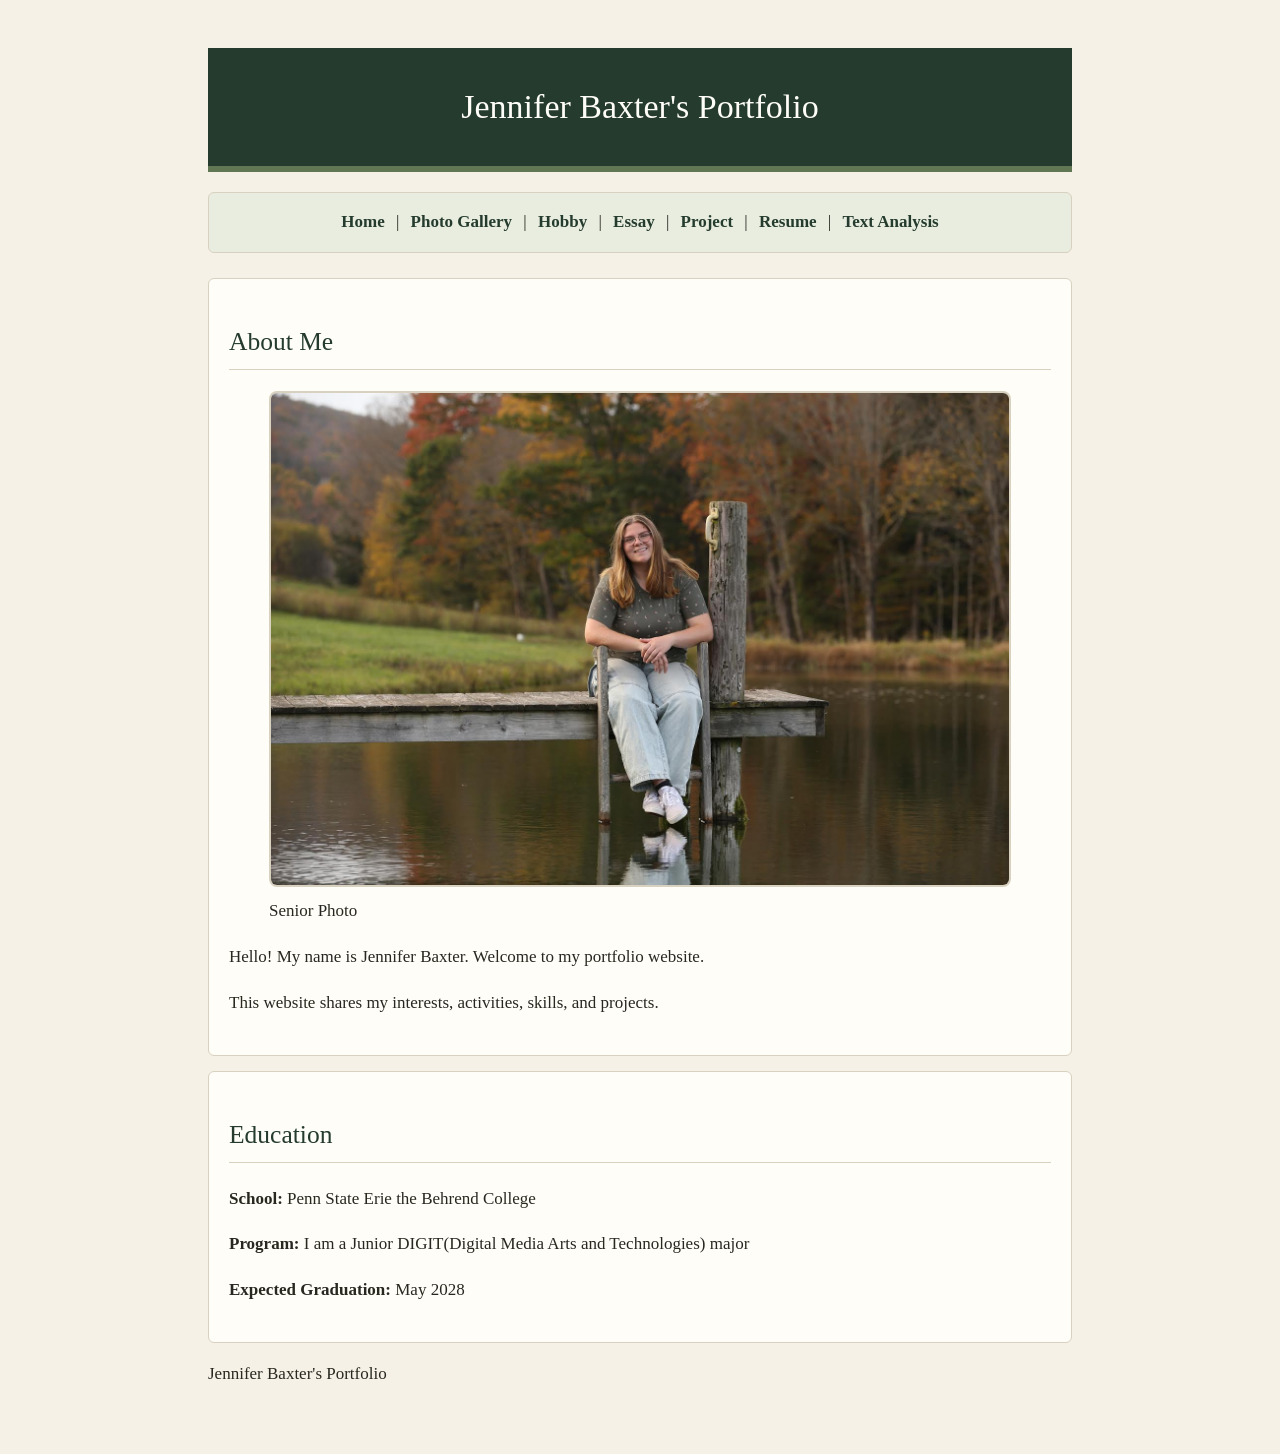
<file: docs/index.html>
<!DOCTYPE html>
<html>
    <head>
        <title>Jennifer Baxter's Portfolio</title>
        <meta charset="UTF-8">
            <meta name="viewport" content="width=device-width, initial-scale=1.0">
                <link rel="stylesheet" href="style.css">
    </head>
    
    <body>
        
        <h1>Jennifer Baxter's Portfolio</h1>

        <nav>
            <a href="index.html">Home</a> |
            <a href="gallery.html">Photo Gallery</a> |
            <a href="monthly.html"> Hobby</a>   |
            <a href="essay.html"> Essay</a>  |
            <a href = "twineProject.html"> Project</a> |
            <a href="githubResume.html">Resume</a> | 
            <a href ="textAn.html"> Text Analysis</a>
        </nav>
        
        <section>
            <h2>About Me</h2>
            <figure>   
                <img src = "webPic/seniorPic.JPG">
                <figcaption> Senior Photo</figcaption>
            </figure>
            <p>Hello! My name is Jennifer Baxter. Welcome to my portfolio website.</p>
            <p>This website shares my interests, activities, skills, and projects.</p>
        </section>
        
        <section>
            <h2>Education</h2>
            <p><strong>School:</strong> Penn State Erie the Behrend College</p>
            <p><strong>Program:</strong> I am a Junior DIGIT(Digital Media Arts and Technologies) major </p>
            <p><strong>Expected Graduation:</strong> May 2028</p>
        </section>
       
        <footer>
            <p>Jennifer Baxter's Portfolio</p>
        </footer>
        
    </body>
</html>
</file>
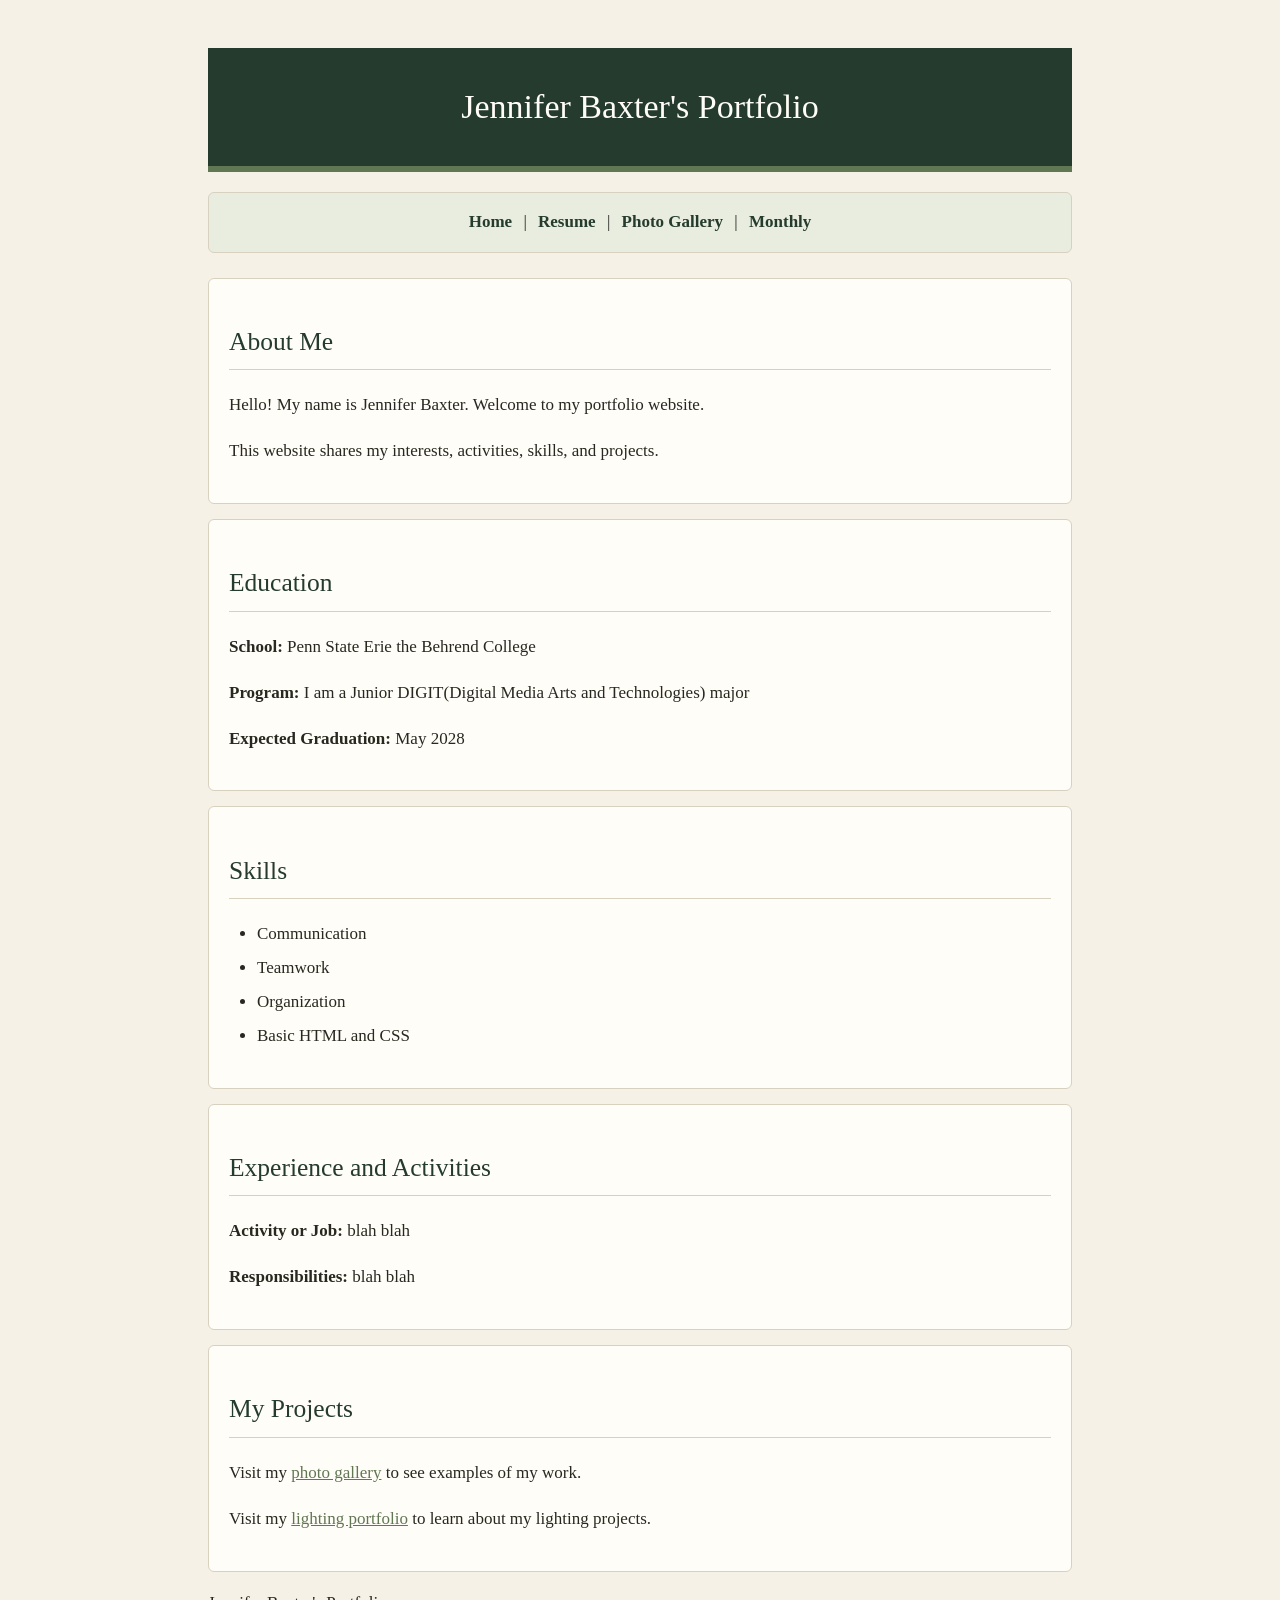
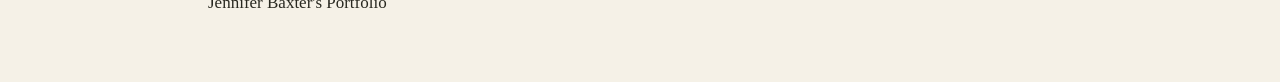
<file: docs/aboutMe.html>
<!DOCTYPE html>
<html>
    <head>
        <title>Jennifer Baxter's Portfolio</title>
        <meta charset="UTF-8">
            <meta name="viewport" content="width=device-width, initial-scale=1.0">
                <link rel="stylesheet" href="style.css">
    </head>
    
    <body>
        
        <h1>Jennifer Baxter's Portfolio</h1>
        
        <!-- menu -->
        <nav>
            <a href="aboutMe.html">Home</a> |
            <a href="webResume.html">Resume</a> |
            <a href="gallery.html">Photo Gallery</a> |
            <a href="monthly.html"> Monthly</a>        
        </nav>
        
        <!-- intro -->
        <section>
            <h2>About Me</h2>
            <p>Hello! My name is Jennifer Baxter. Welcome to my portfolio website.</p>
            <p>This website shares my interests, activities, skills, and projects.</p>
        </section>
        
        <!-- education -->
        <section>
            <h2>Education</h2>
            <p><strong>School:</strong> Penn State Erie the Behrend College</p>
            <p><strong>Program:</strong> I am a Junior DIGIT(Digital Media Arts and Technologies) major </p>
            <p><strong>Expected Graduation:</strong> May 2028</p>
        </section>
        
        <!-- Skills -->
        <section>
            <h2>Skills</h2>
            <ul>
                <li>Communication</li>
                <li>Teamwork</li>
                <li>Organization</li>
                <li>Basic HTML and CSS</li>
            </ul>
        </section>
        
        <!-- work -->
        <section>
            <h2>Experience and Activities</h2>
            <p><strong>Activity or Job:</strong> blah blah</p>
            <p><strong>Responsibilities:</strong> blah blah </p>
        </section>
        
        <!-- projects -->
        <section>
            <h2>My Projects</h2>
            <p>Visit my <a href="gallery.html">photo gallery</a> to see examples of my work.</p>
            <p>Visit my <a href="monthly.html">lighting portfolio</a> to learn about my lighting projects.</p>
        </section>
        
        <!-- footer -->
        <footer>
            <p>Jennifer Baxter's Portfolio</p>
        </footer>
        
    </body>
</html>
</file>
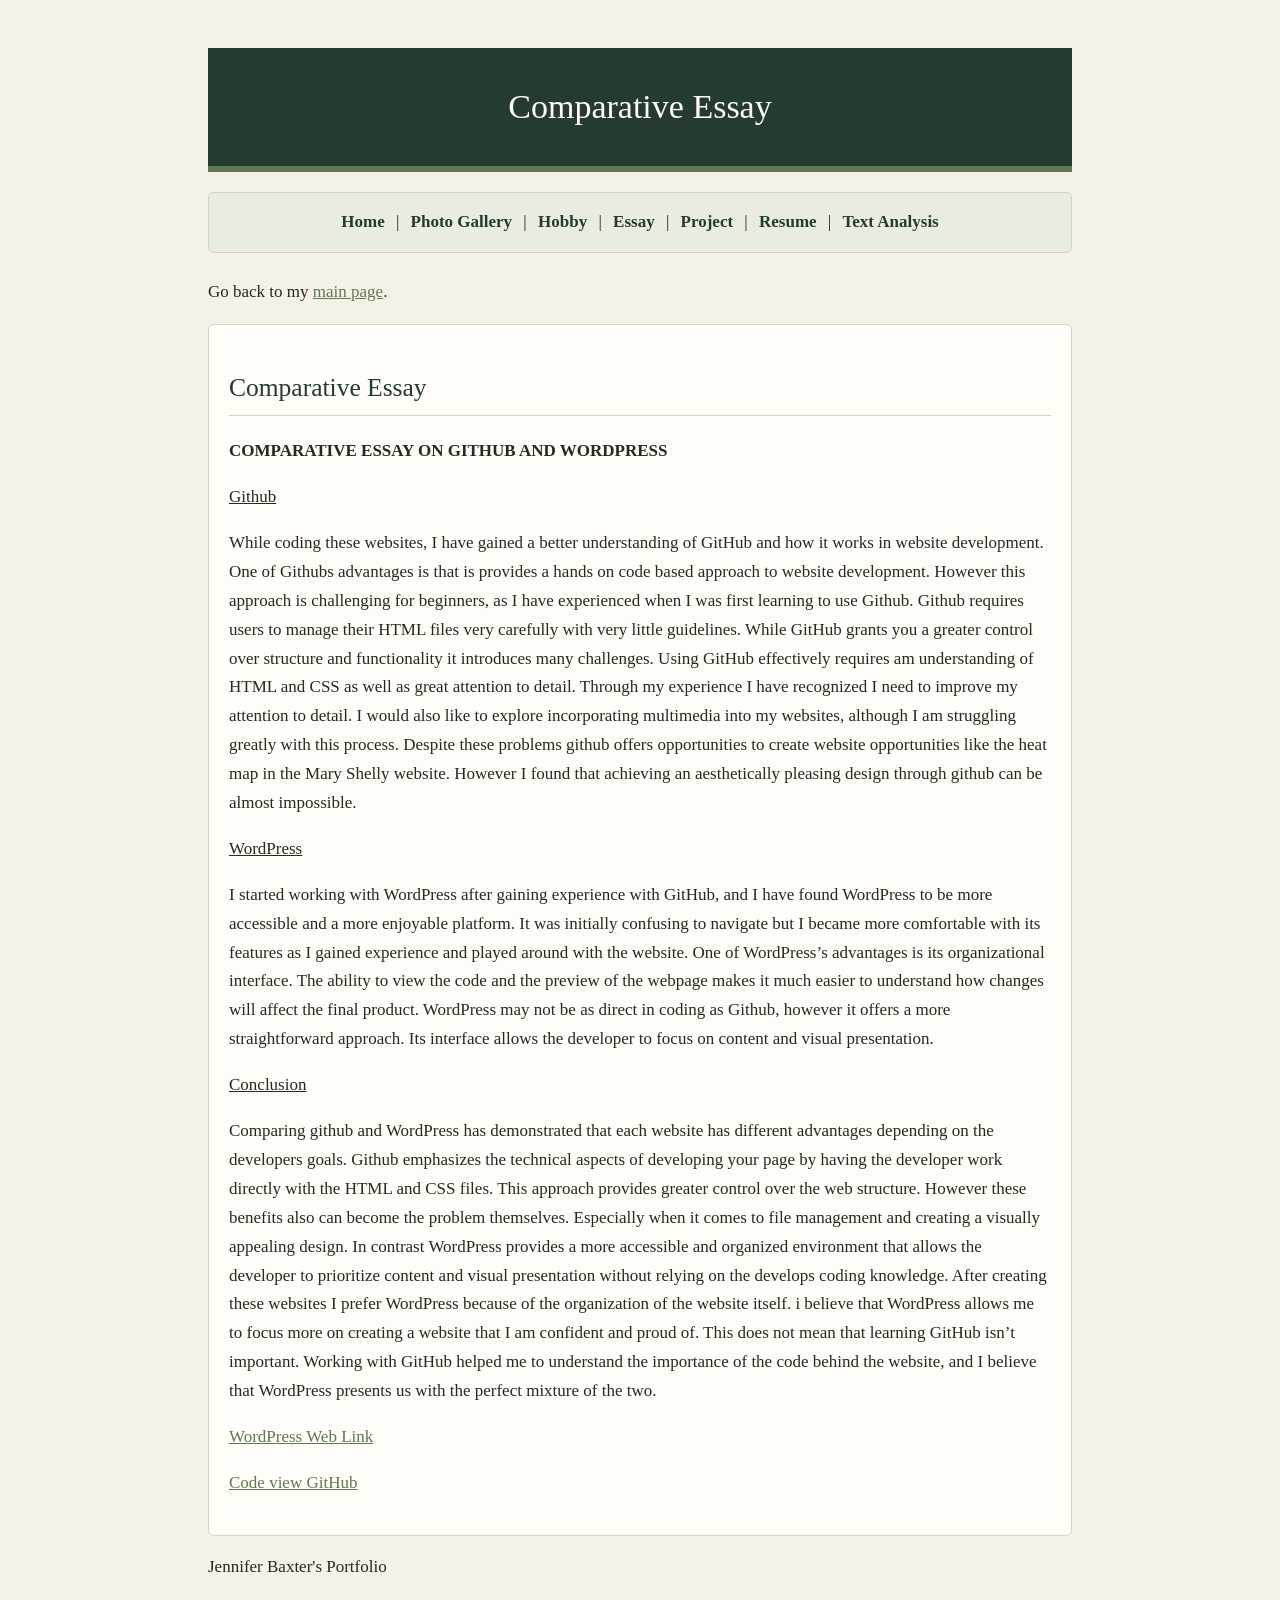
<file: docs/essay.html>
<!DOCTYPE html>
<html>
    <head>
        <title>Compataive Essay</title>
        <meta charset="UTF-8">
        <meta name="viewport" content="width=device-width, initial-scale=1.0">
        <link rel="stylesheet" href="style.css">
    </head>
    
    <body>
        
        <h1>Comparative Essay</h1>
        

        <nav>
            <a href="index.html">Home</a> |
            <a href="gallery.html">Photo Gallery</a> |
            <a href="monthly.html"> Hobby</a>   |
            <a href="essay.html"> Essay</a>  |
            <a href = "twineProject.html"> Project</a> |
            <a href="githubResume.html">Resume</a> | 
            <a href ="textAn.html"> Text Analysis</a>
        </nav>
        
        <div class="side-by-side">
            <p>Go back to my <a href="index.html">main page</a>.</p></div>
       
        
        <section>
            <h2>Comparative Essay</h2>
            
            <strong>COMPARATIVE ESSAY ON GITHUB AND WORDPRESS</strong>
                <p style = "text-decoration: underline;">Github</p>
               <p> While coding these websites, I have gained a better understanding of GitHub and how it works in website development. One of Githubs advantages is that is provides a hands on code based approach to website development. However this approach is challenging for beginners, as I have experienced when I was first learning to use Github. Github requires users to manage their HTML files very carefully with very little guidelines. While GitHub grants you a greater control over structure and functionality it introduces many challenges. Using GitHub effectively requires am understanding of HTML and CSS as well as great attention to detail. Through my experience I have recognized I need to improve my attention to detail. I would also like to explore incorporating multimedia into my websites, although I am struggling greatly with this process.  Despite these problems github offers opportunities to create website opportunities like the heat map in the Mary Shelly website.  However I found that achieving an aesthetically pleasing design through github can be almost impossible. </p>
            <p style = "text-decoration: underline;">WordPress</p>
               <p> I started working with WordPress after gaining experience with GitHub, and I have found WordPress to be more accessible and a more enjoyable platform. It was initially confusing to navigate but I became more comfortable with its features as I gained experience and played around with the website. One of WordPress’s  advantages is its organizational interface. The ability to view the code and the preview of the webpage makes it much easier to understand how changes will affect the final product. WordPress may not be as direct in coding as Github, however it offers a more straightforward approach. Its interface allows the developer to focus on content and visual presentation. </p>
            <p style = "text-decoration: underline;">Conclusion</p>
            <p>  Comparing github and WordPress has demonstrated that each website has different advantages depending on the developers goals. Github emphasizes the technical aspects of developing your page by having the developer work directly with the HTML and CSS files. This approach provides greater control over the web structure. However these benefits also can become the problem themselves. Especially when it comes to file management and creating a visually appealing design. In contrast WordPress provides a more accessible and organized environment that allows the developer to prioritize content and visual presentation without relying on the develops coding knowledge. After creating these websites I prefer WordPress because of the organization of the website itself. i believe that WordPress allows me to focus more on creating a website that I am confident and proud of. This does not mean that learning GitHub isn’t important. Working with GitHub helped me to understand the importance of the code behind the website, and I believe that WordPress presents us with the perfect mixture of the two.        </p>
            <p> <a href="https://sites.psu.edu/jlb8257digit100/">WordPress Web Link</a></p>
            <p><a href= "https://github.com/jbaxter1506/portfolioDig100/tree/599da76e089401007e4bd8af1bde9a0f055b239c/docs">Code view GitHub</a></p>
           
           
        </section>


        
        

        <footer>
            <p>Jennifer Baxter's Portfolio</p>
        </footer>
        
    </body>
</html>
</file>
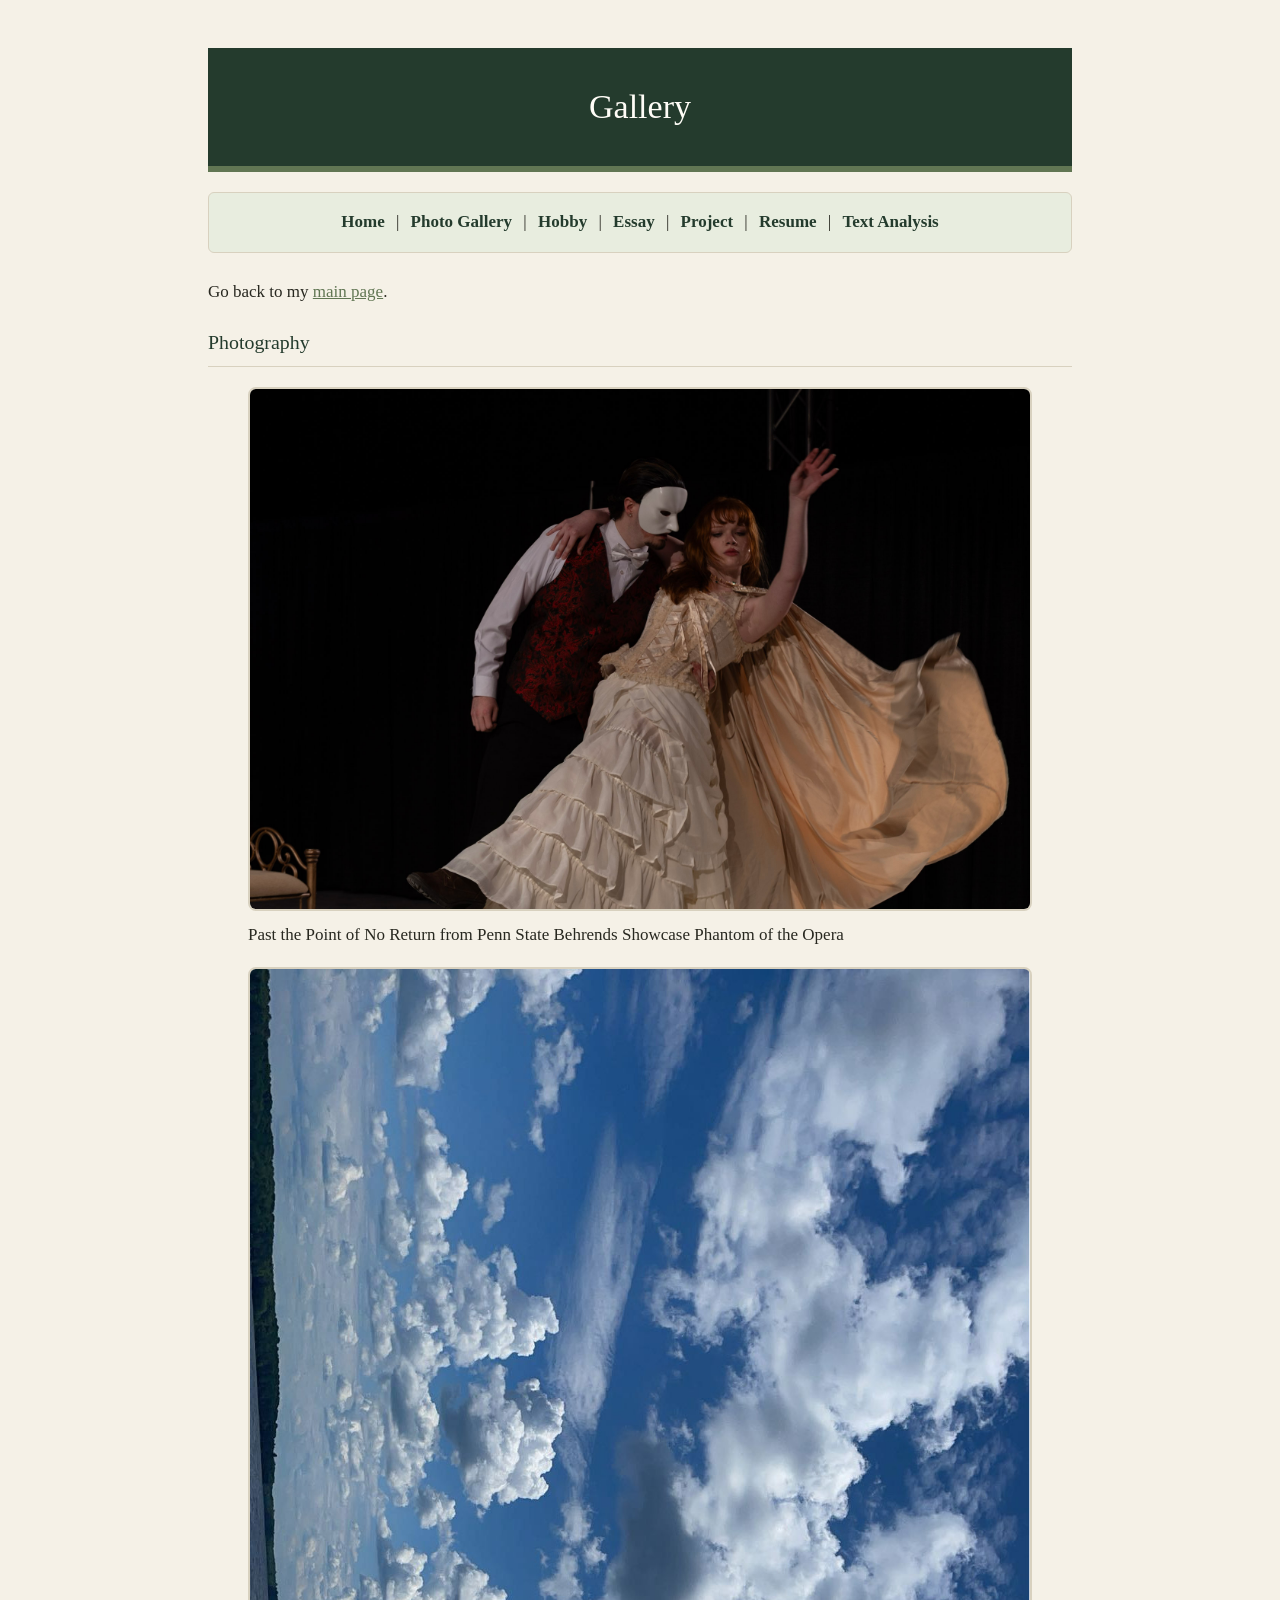
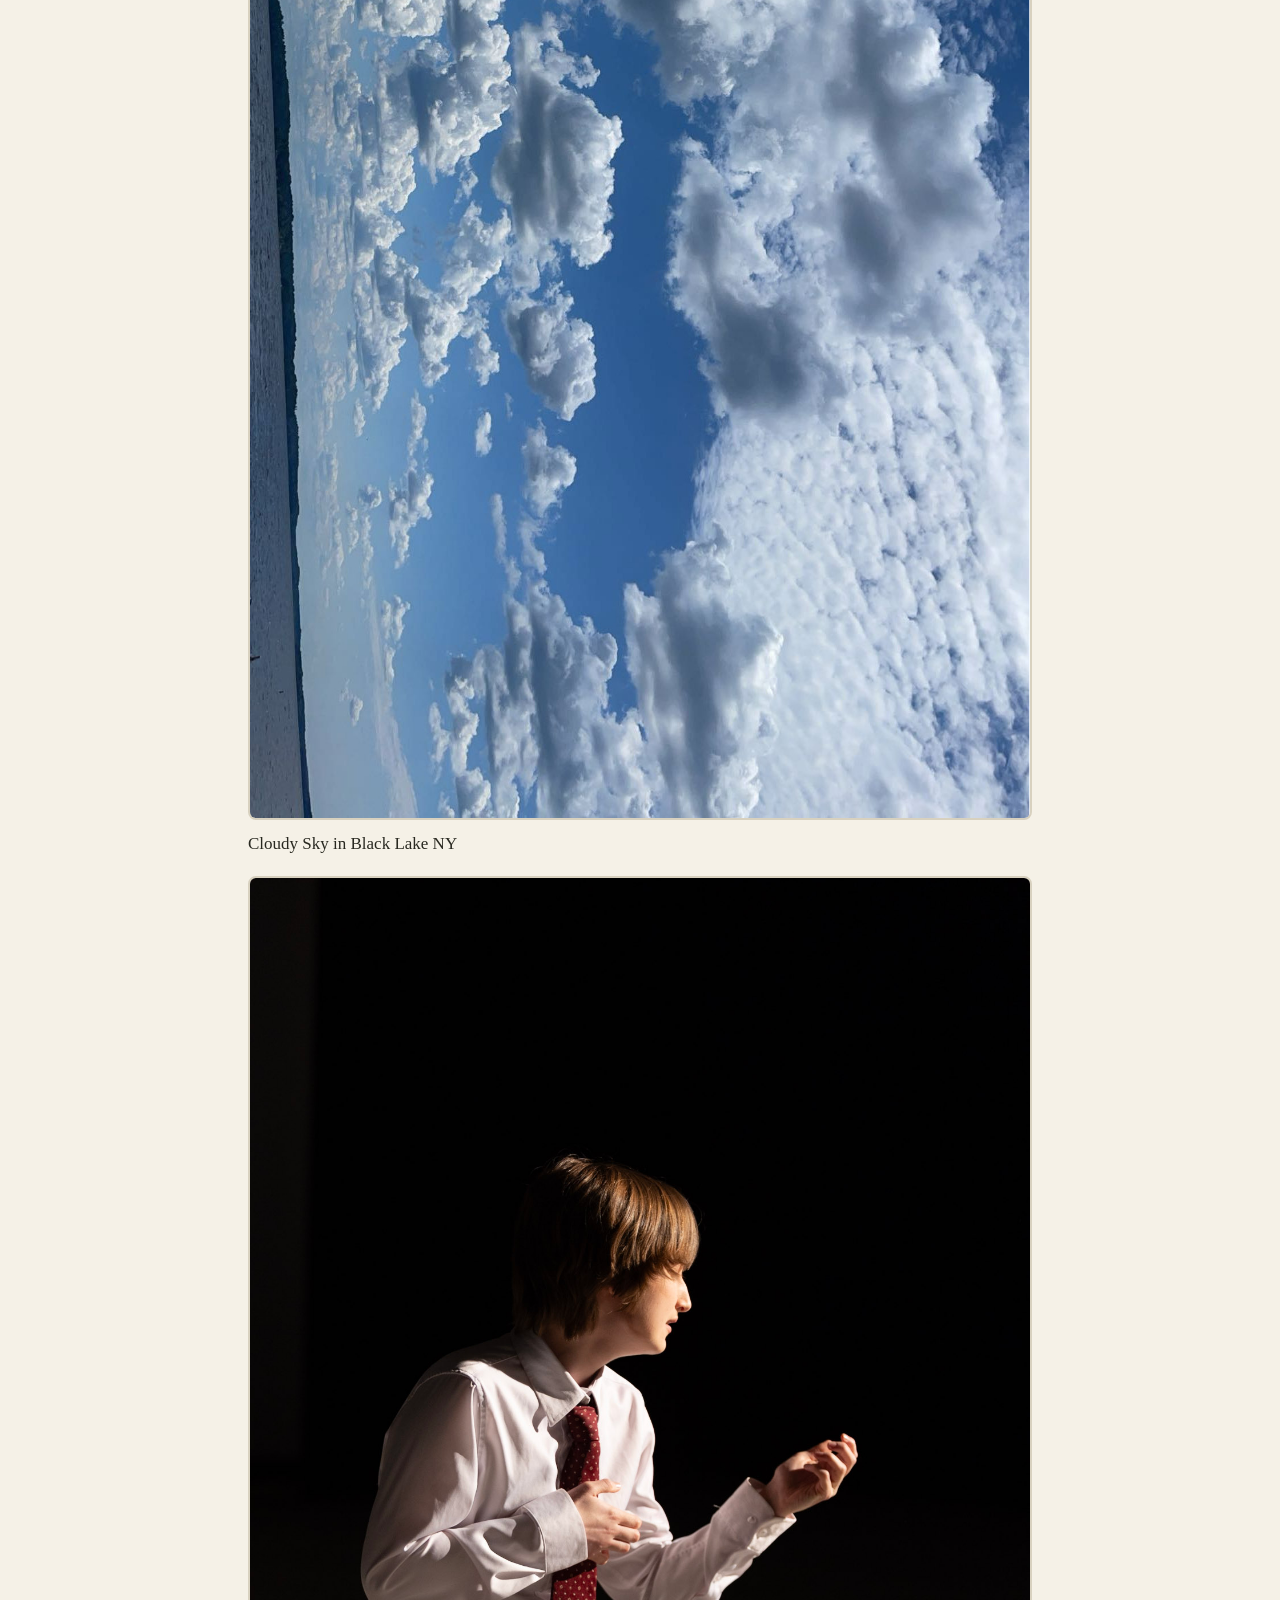
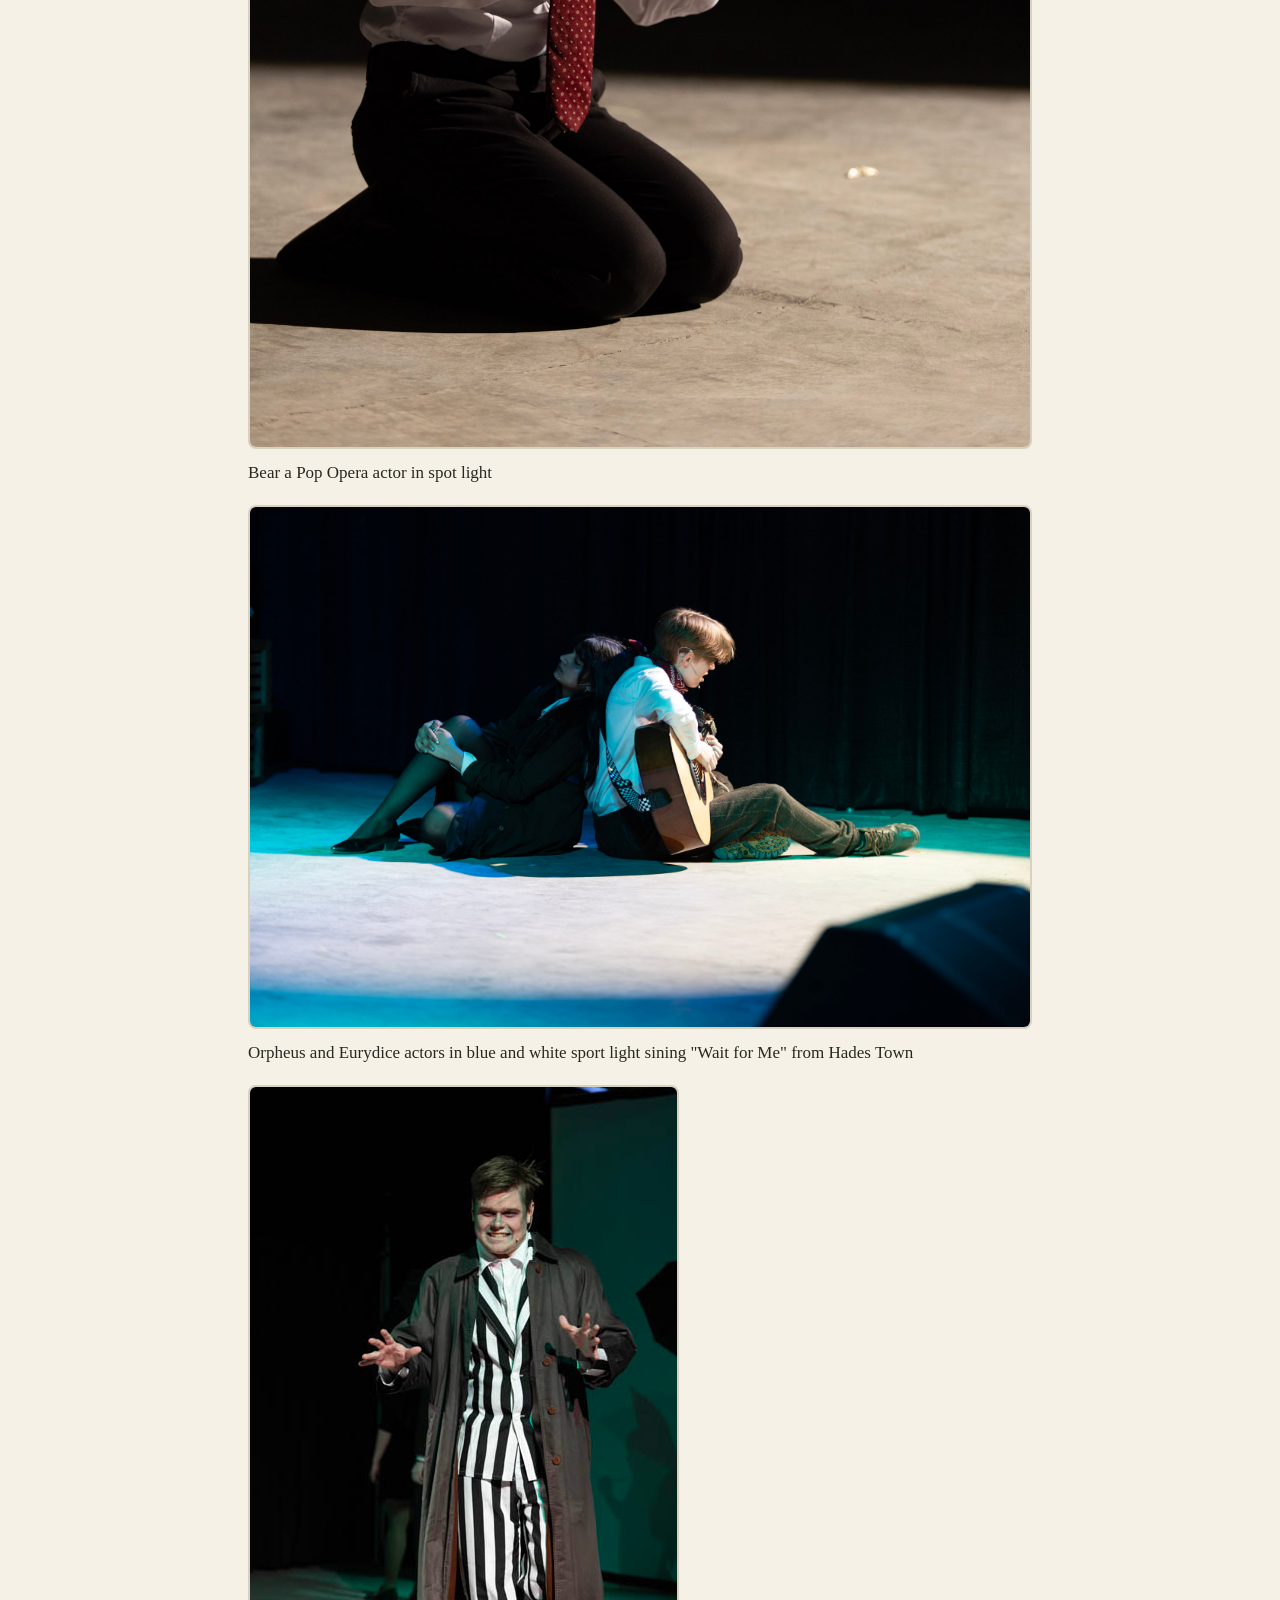
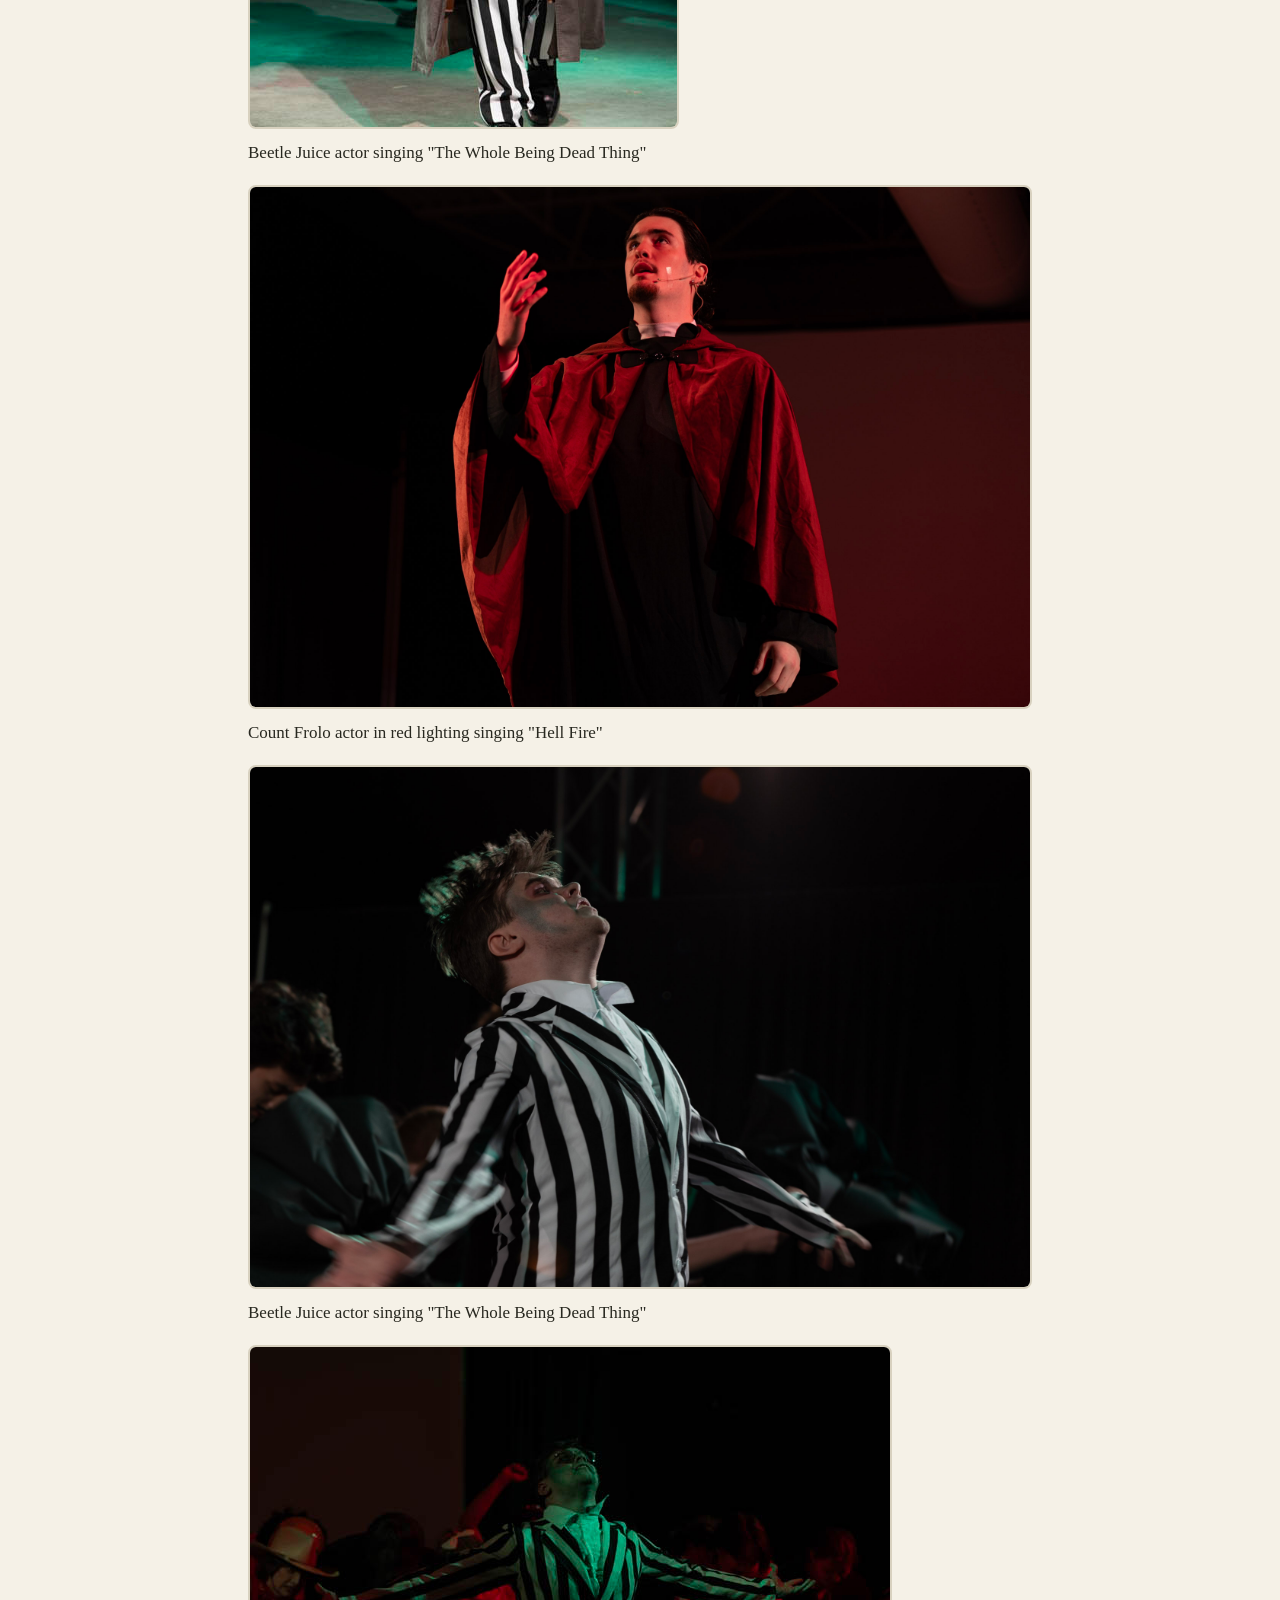
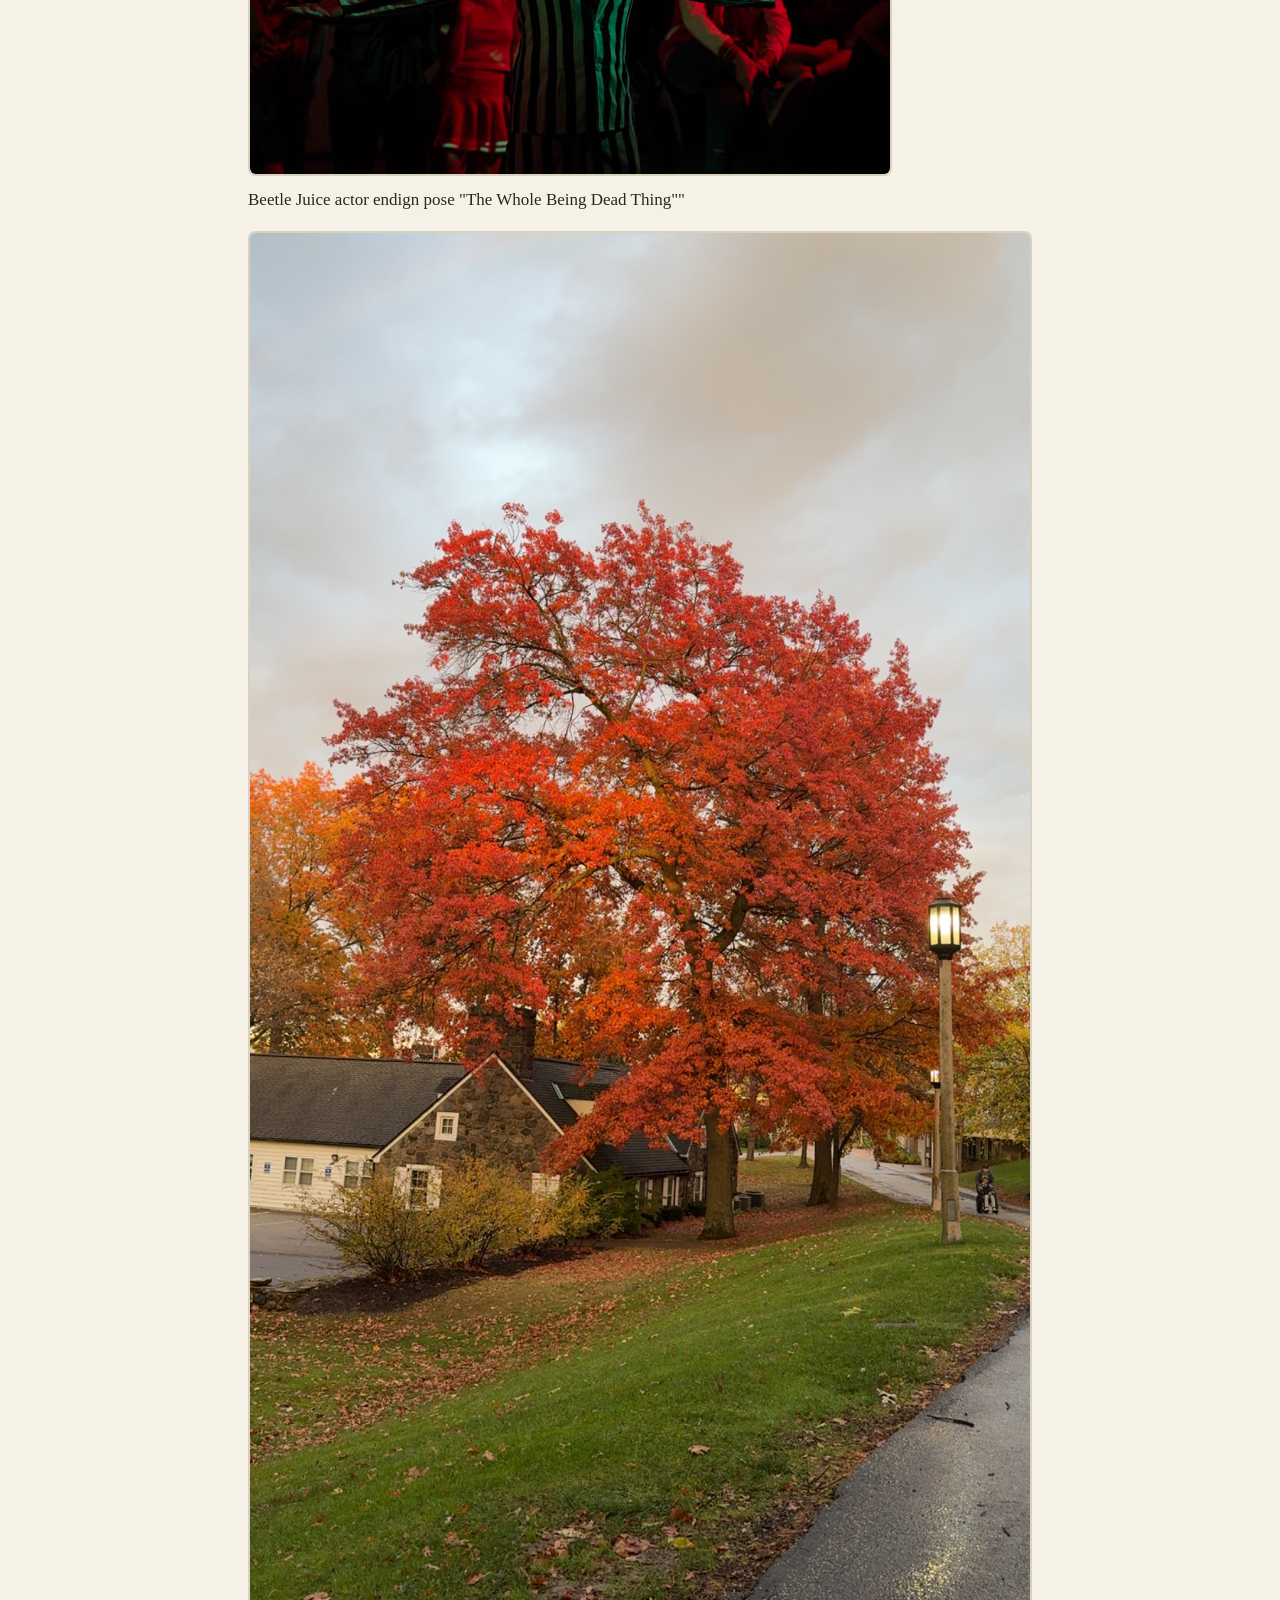
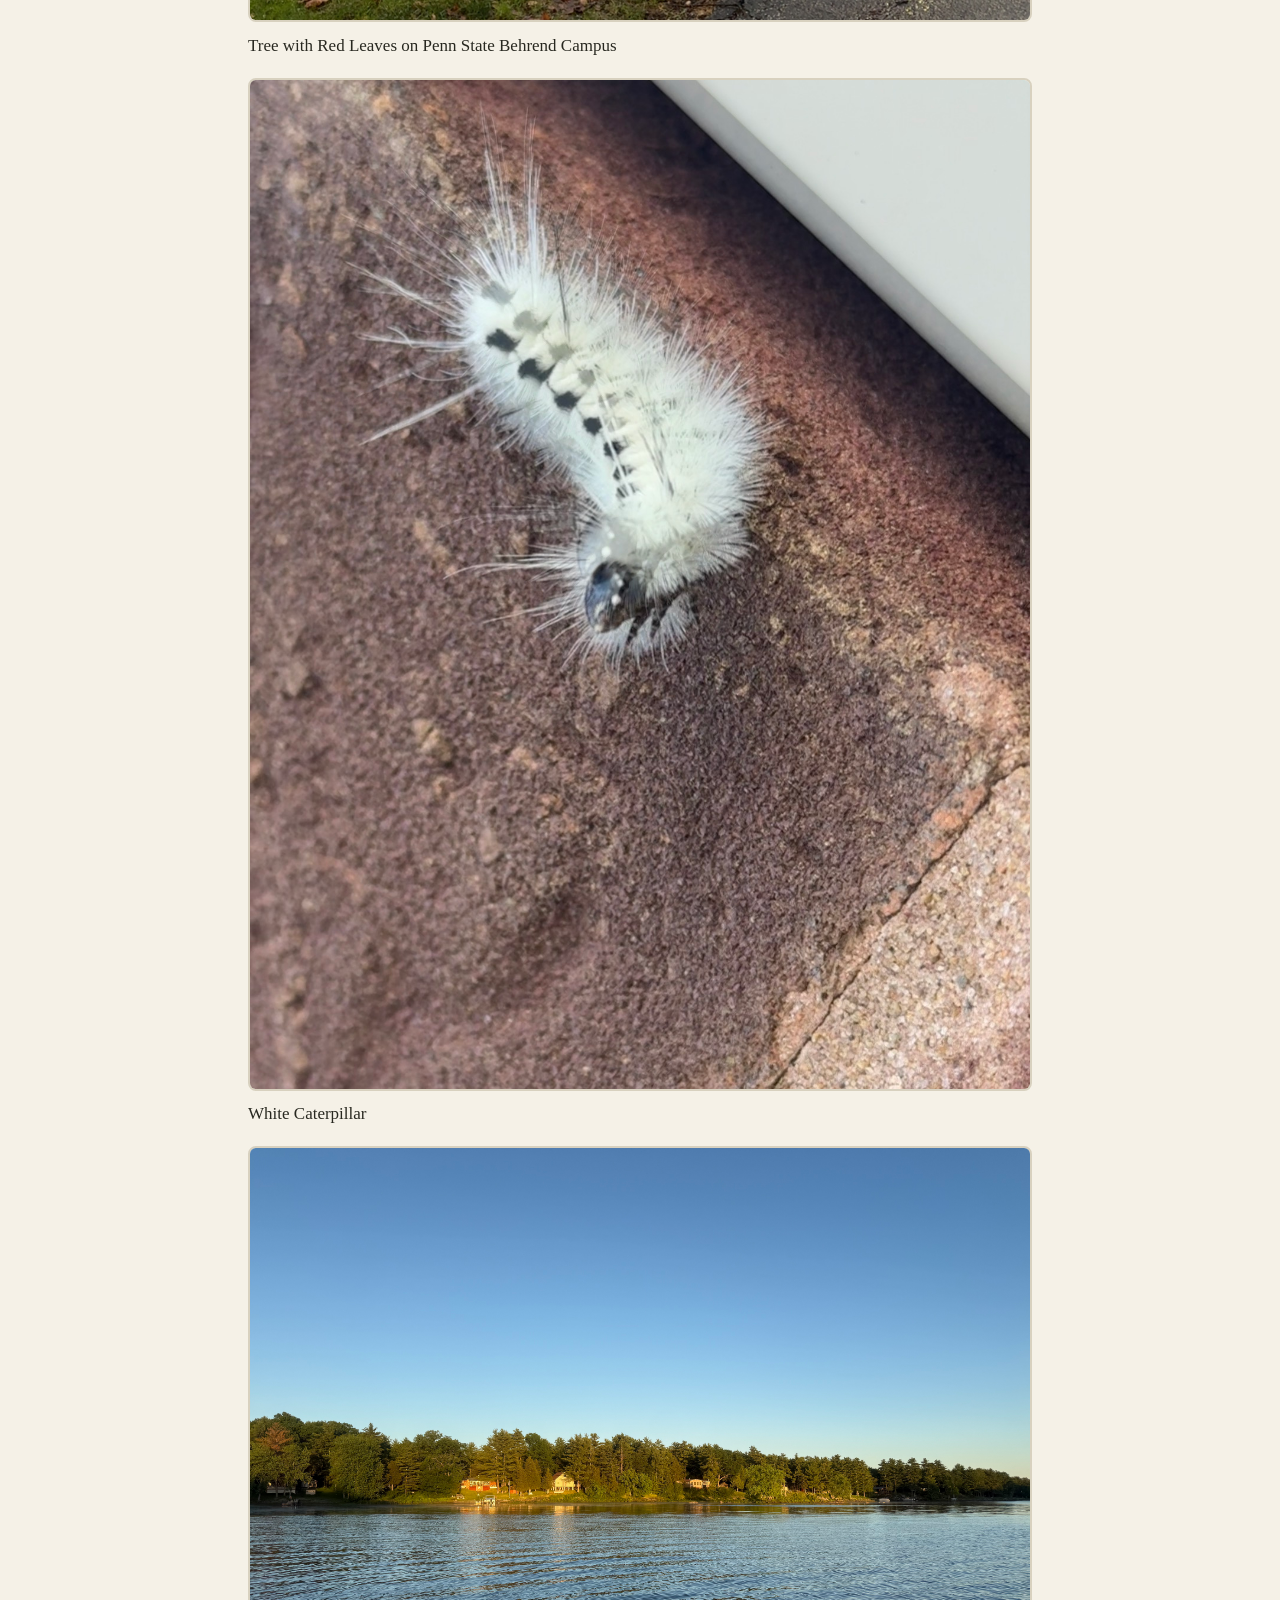
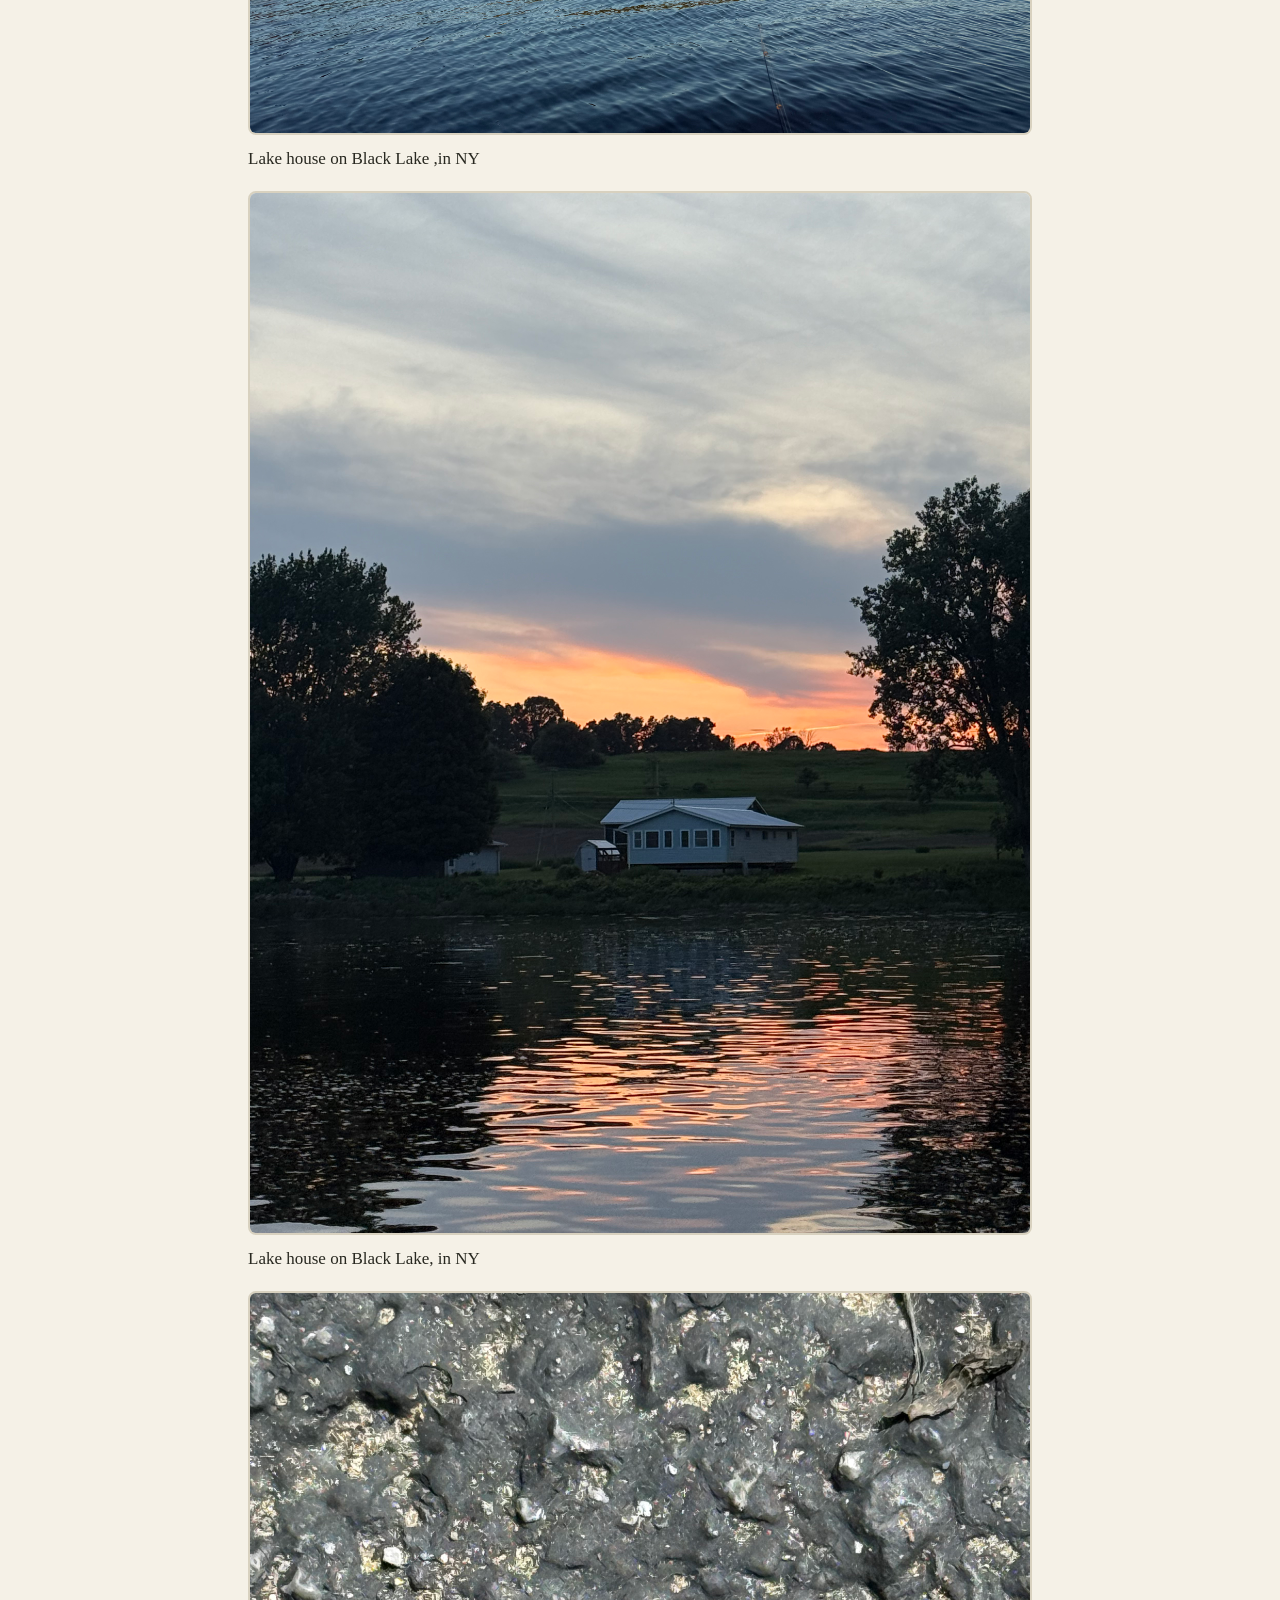
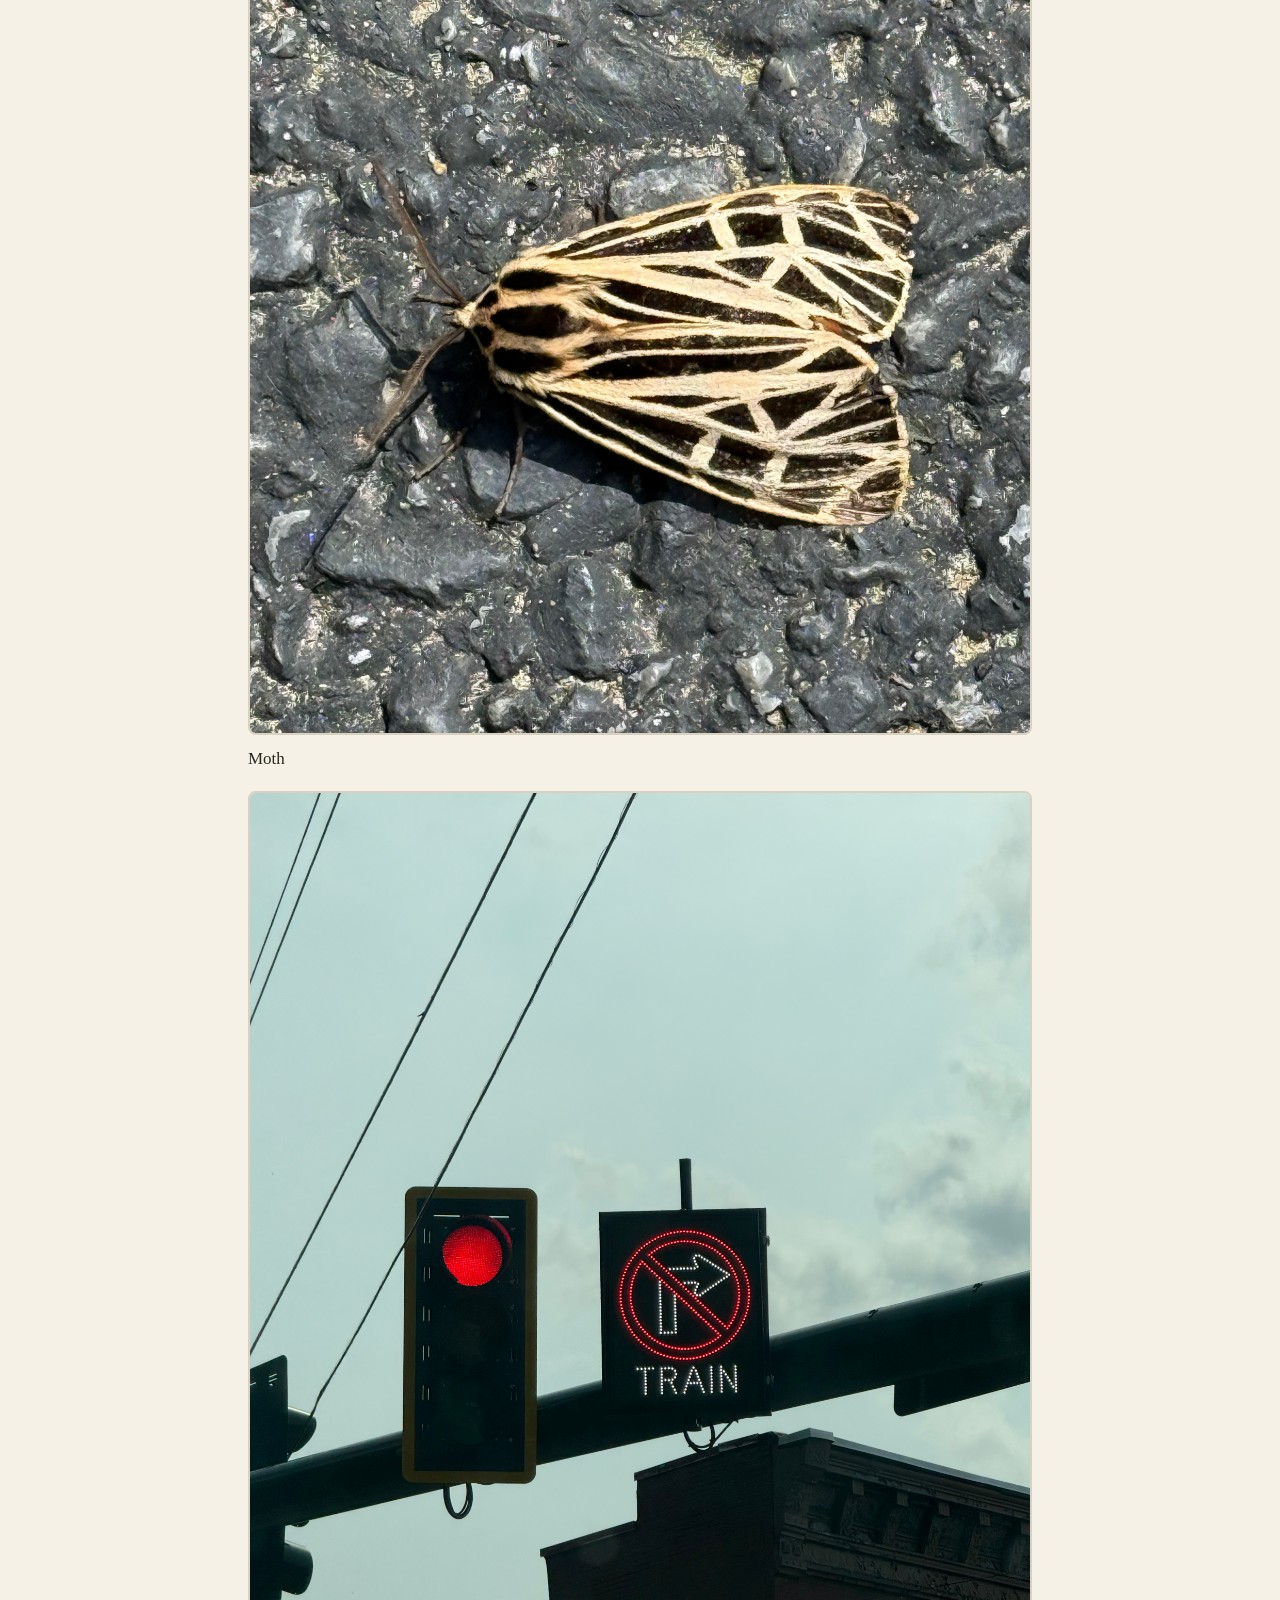
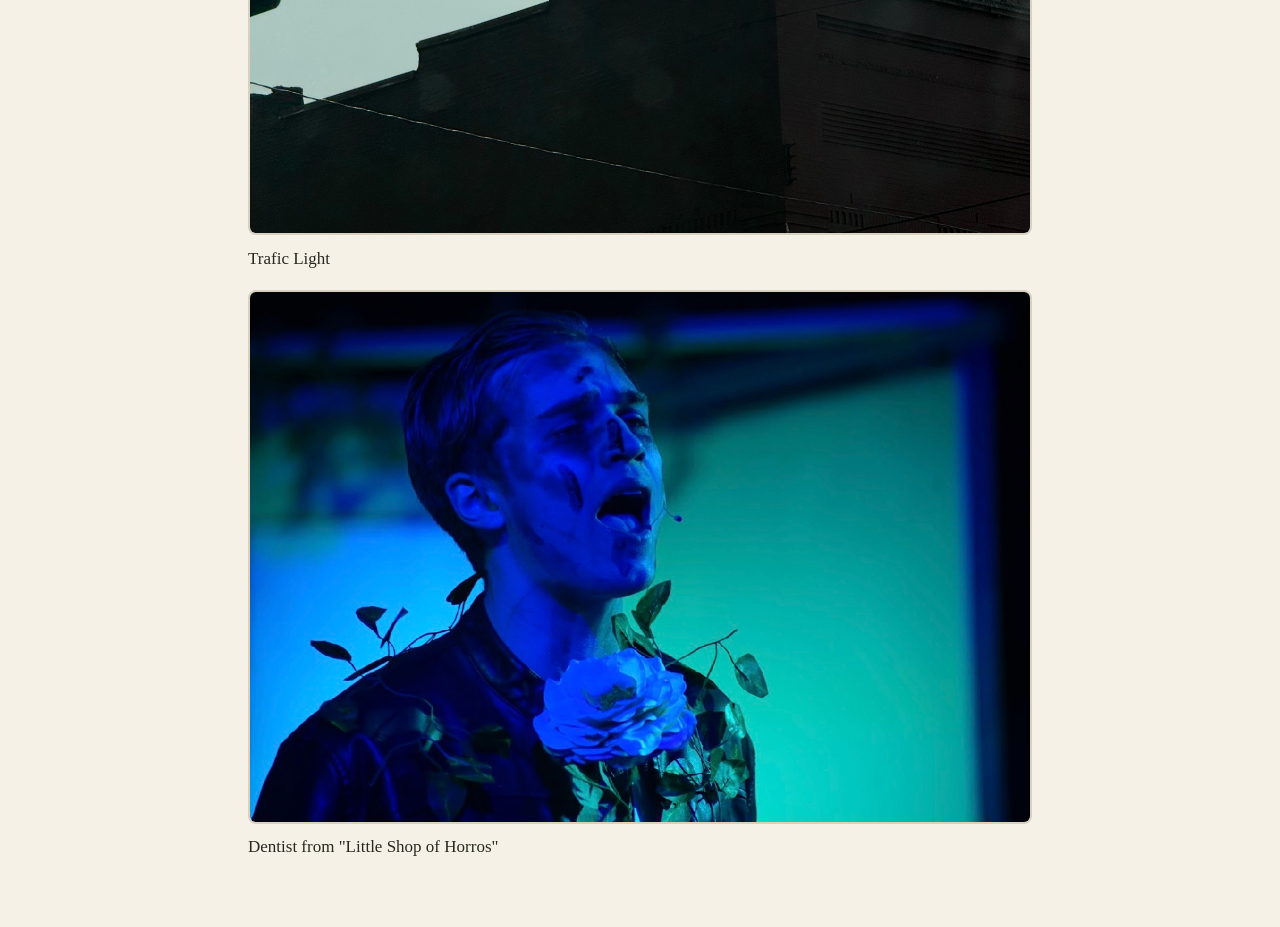
<file: docs/gallery.html>
<!DOCTYPE html>
<html xmlns="http://www.w3.org/1999/xhtml">
   
    <head>
       
        <title> Photo Library</title>
        <meta charset="UTF-8" />
        <meta name="viewport" content="width=device-width, initial-scale=1.0" />
        
        <link rel="stylesheet" type="text/css" href="style.css" />
    </head>
    <body>
        
        <h1>Gallery</h1>
        <nav>
            <a href="index.html">Home</a> |
            <a href="gallery.html">Photo Gallery</a> |
            <a href="monthly.html"> Hobby</a>   |
            <a href="essay.html"> Essay</a>  |
            <a href = "twineProject.html"> Project</a> |
            <a href="githubResume.html">Resume</a> | 
            <a href ="textAn.html"> Text Analysis</a>
        </nav>
        
       
        
        
        <div class="side-by-side">
            <p>Go back to my <a href="index.html">main page</a>.</p>
           <h3>Photography</h3>
            <figure>   
                <img src="webPic/scPhantom.JPG"  > </img>
                <figcaption> Past the Point of No Return from Penn State Behrends Showcase Phantom of the Opera</figcaption>
            </figure>
            <figure>   
                <img src="webPic/IMG_5636.JPG" > </img>
                <figcaption>Cloudy Sky in Black Lake NY </figcaption>
            </figure>
            <figure>   
                <img src= "webPic/IMG_3889.JPG"> </img>
                <figcaption>Bear a Pop Opera actor in spot light </figcaption>
            </figure>
            <figure>   
                <img src= "webPic/IMG_3883.JPG"> </img>
                <figcaption> Orpheus and Eurydice actors in blue and white sport light sining "Wait for Me" from Hades Town</figcaption>
            </figure>
            <figure>   
                <img src="webPic/beetle1_jack.JPG" > </img>
                <figcaption> Beetle Juice actor singing "The Whole Being Dead Thing"</figcaption>
            </figure>
            <figure>   
                <img src= "webPic/frollo_aiden.JPG"> </img>
                <figcaption>Count Frolo actor in red lighting singing "Hell Fire" </figcaption>
            </figure>
            <figure>   
                <img src="webPic/beetle2_jack.JPG" > </img>
                <figcaption>Beetle Juice actor singing "The Whole Being Dead Thing" </figcaption>
            </figure>
            <figure>   
                <img src= "webPic/scBeetleJ.JPG"> </img>
                <figcaption> Beetle Juice actor endign pose  "The Whole Being Dead Thing""</figcaption>
            </figure>
            <figure>   
                <img src="webPic/redTree.JPG"> </img>
                <figcaption>Tree with Red Leaves on Penn State Behrend Campus </figcaption>
            </figure>
            <figure>   
                <img src="webPic/IMG_5637.jpg"> </img>
                <figcaption> White Caterpillar</figcaption>
            </figure>
            <figure>   
                <img src="webPic/IMG_4079.jpeg" > </img>
                <figcaption> Lake house on Black Lake ,in NY</figcaption>
            </figure>
            <figure>   
                <img src= "webPic/IMG_4397.jpeg"> </img>
                <figcaption>Lake house on Black Lake, in NY </figcaption>
            </figure>
            <figure>   
                <img src="webPic/IMG_4778.jpeg" > </img>
                <figcaption> Moth</figcaption>
            </figure>
            <figure>   
                <img src= "webPic/IMG_4829.jpeg"> </img>
                <figcaption> Trafic Light</figcaption>
            </figure>
            <figure>   
                <img src="webPic/littleShop.jpg" > </img>
                <figcaption> Dentist from "Little Shop of Horros"</figcaption>
            </figure>
        
           
        </div>
        <footer class="featureBlock">
 
        </footer>
    </body>
</html>
</file>
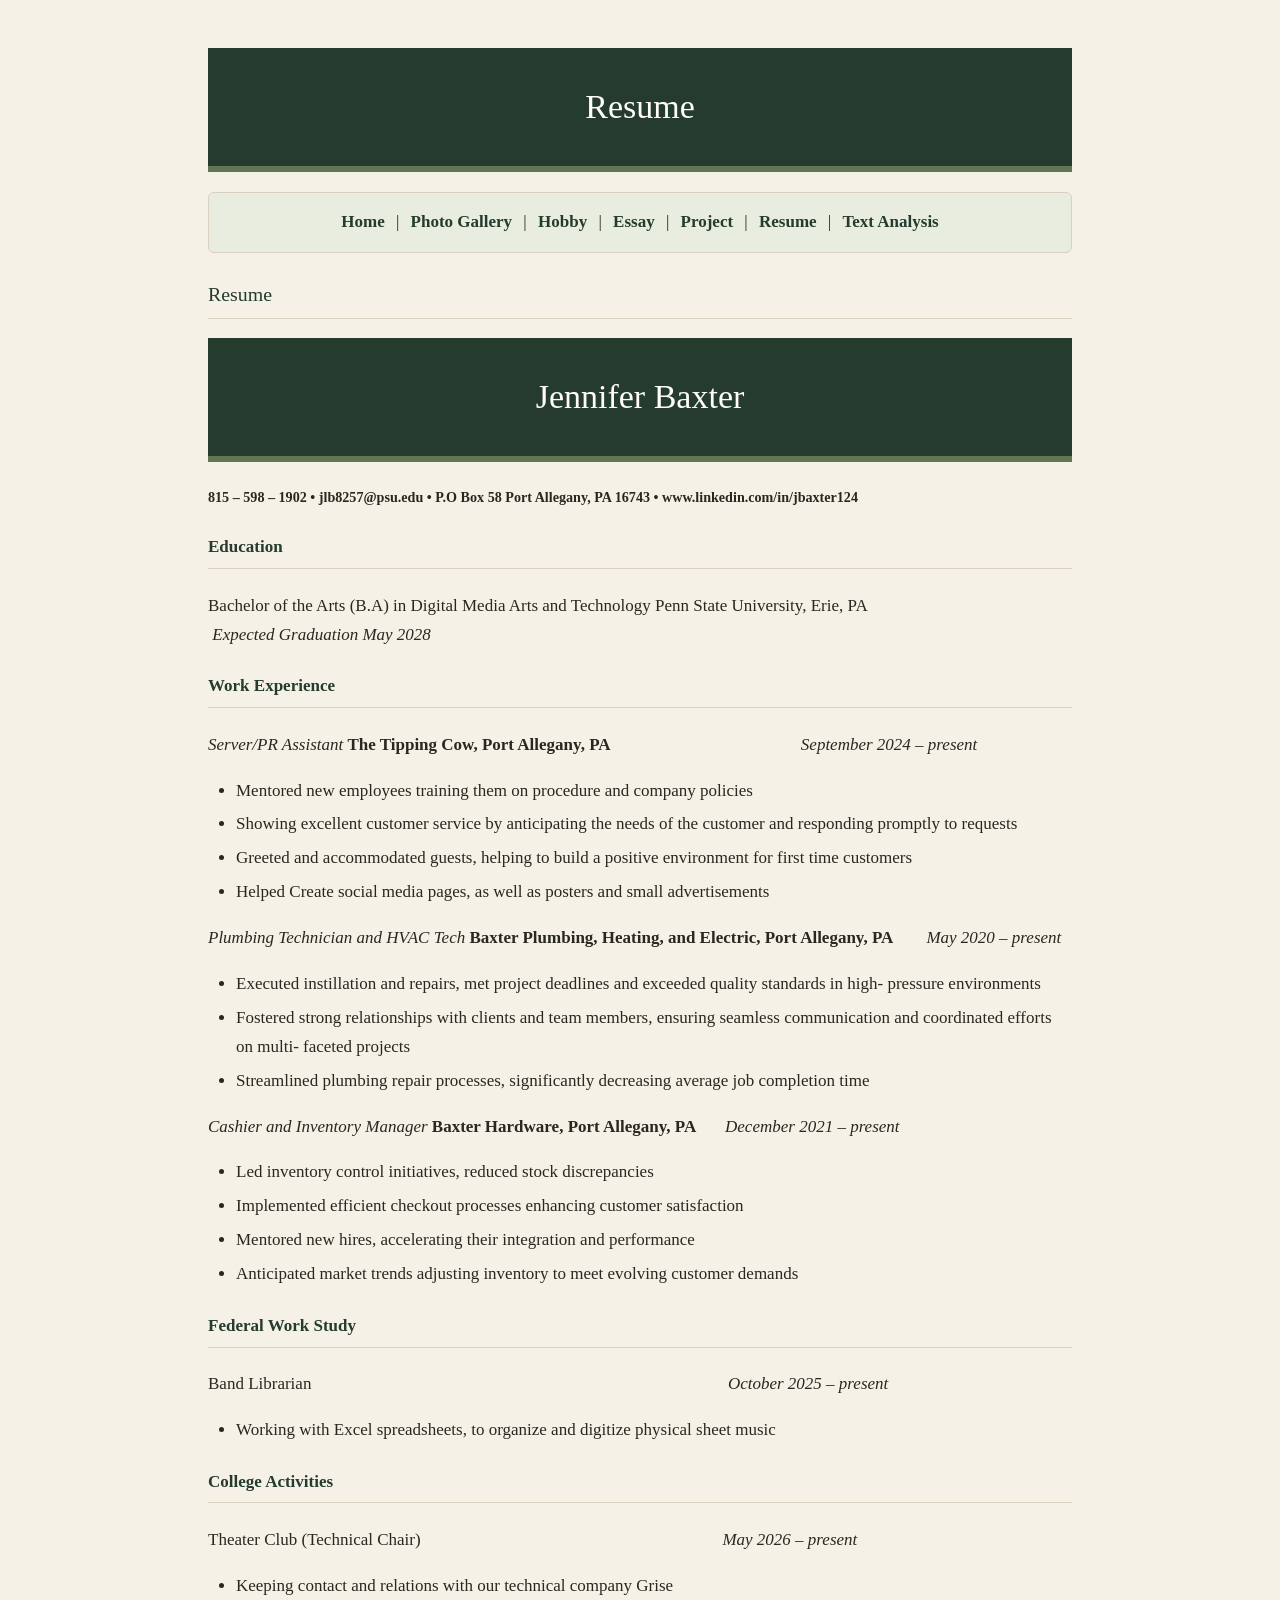
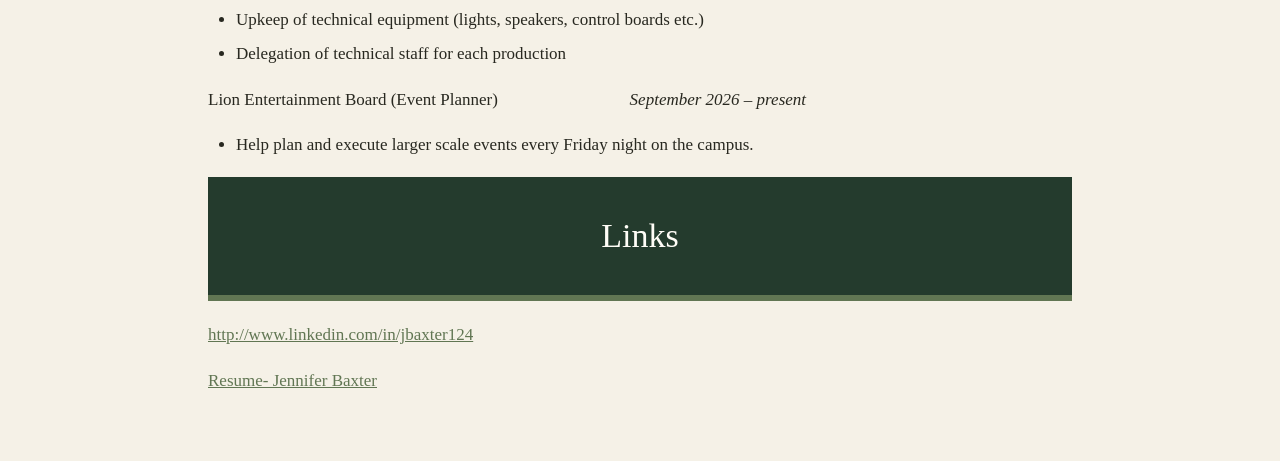
<file: docs/githubResume.html>
<!DOCTYPE html>
<html xmlns="http://www.w3.org/1999/xhtml">
    
    <head>
        <title>Starter HTML</title>
        <meta charset="UTF-8" />
        <meta name="viewport" content="width=device-width, initial-scale=1.0" />
        <link rel="stylesheet" type="text/css" href="style.css" />
    </head>
    <body>
        
        <h1>Resume</h1>
        <nav>
            <a href="index.html">Home</a> |
            <a href="gallery.html">Photo Gallery</a> |
            <a href="monthly.html"> Hobby</a>   |
            <a href="essay.html"> Essay</a>  |
            <a href = "twineProject.html"> Project</a> |
            <a href="githubResume.html">Resume</a> | 
            <a href ="textAn.html"> Text Analysis</a>
        </nav>
        
        <h3>Resume</h3>
        <h1>Jennifer Baxter</h1>
        <h5>815 – 598 – 1902 • jlb8257@psu.edu • P.O Box 58 Port Allegany, PA 16743 • www.linkedin.com/in/jbaxter124</h5>
        <h4><strong>Education</strong></h4>
        Bachelor of the Arts (B.A) in Digital Media Arts and Technology
        
        Penn State University, Erie, PA                                                                                                        <em>Expected Graduation May 2028</em>
        <h4><strong>Work Experience</strong></h4>
        <em>Server/PR Assistant</em>
        
        <strong>The Tipping Cow, Port Allegany, PA</strong><strong>                                             </strong><em>September 2024 – present</em>
        <ul>
            <li>Mentored new employees training them on procedure and company policies</li>
            <li>Showing excellent customer service by anticipating the needs of the customer and responding promptly to requests</li>
            <li>Greeted and accommodated guests, helping to build a positive environment for first time customers</li>
            <li>Helped Create social media pages, as well as posters and small advertisements</li>
        </ul>
        <em>Plumbing Technician and HVAC Tech</em>
        
        <strong>Baxter Plumbing, Heating, and Electric, Port Allegany, PA                                                     </strong><em>May 2020 – present</em>
        <ul>
            <li>Executed instillation and repairs, met project deadlines and exceeded quality standards in high- pressure environments</li>
            <li>Fostered strong relationships with clients and team members, ensuring seamless communication and coordinated efforts on multi- faceted projects</li>
            <li>Streamlined plumbing repair processes, significantly decreasing average job completion time</li>
        </ul>
        <em>Cashier and Inventory Manager</em>
        
        <strong>Baxter Hardware, Port Allegany, PA  </strong>                                                                          <em>    December 2021 – present</em>
        <ul>
            <li>Led inventory control initiatives, reduced stock discrepancies</li>
            <li>Implemented efficient checkout processes enhancing customer satisfaction</li>
            <li>Mentored new hires, accelerating their integration and performance</li>
            <li>Anticipated market trends adjusting inventory to meet evolving customer demands</li>
        </ul>
        <h4><strong>Federal Work Study</strong></h4>
        Band Librarian                                                                                                                                                <em>October 2025 – present</em>
        <ul>
            <li>Working with Excel spreadsheets, to organize and digitize physical sheet music</li>
        </ul>
        <h4><strong>College Activities</strong></h4>
        Theater Club (Technical Chair)<em>                       </em><em>                                                                                   May 2026 – present</em>
        <ul>                    
            <li>Keeping contact and relations with our technical company Grise</li>
            <li>Upkeep of technical equipment (lights, speakers, control boards etc.)</li>
            <li>Delegation of technical staff for each production</li>
        </ul>
        Lion Entertainment Board (Event Planner)                                                                                                  <em>September 2026 – present</em>
        <ul>
            <li>Help plan and execute larger scale events every Friday night on the campus.</li>
        </ul>
        <h1>Links</h1>
        <p> <a href="http://www.linkedin.com/in/jbaxter124">http://www.linkedin.com/in/jbaxter124</a></p>
        <p><a href="https://sites.psu.edu/jlb8257digit100/files/2026/10/Resume-Jennifer-Baxter.pdf">Resume- Jennifer Baxter</a></p>
        
    </body>
</html>
</file>
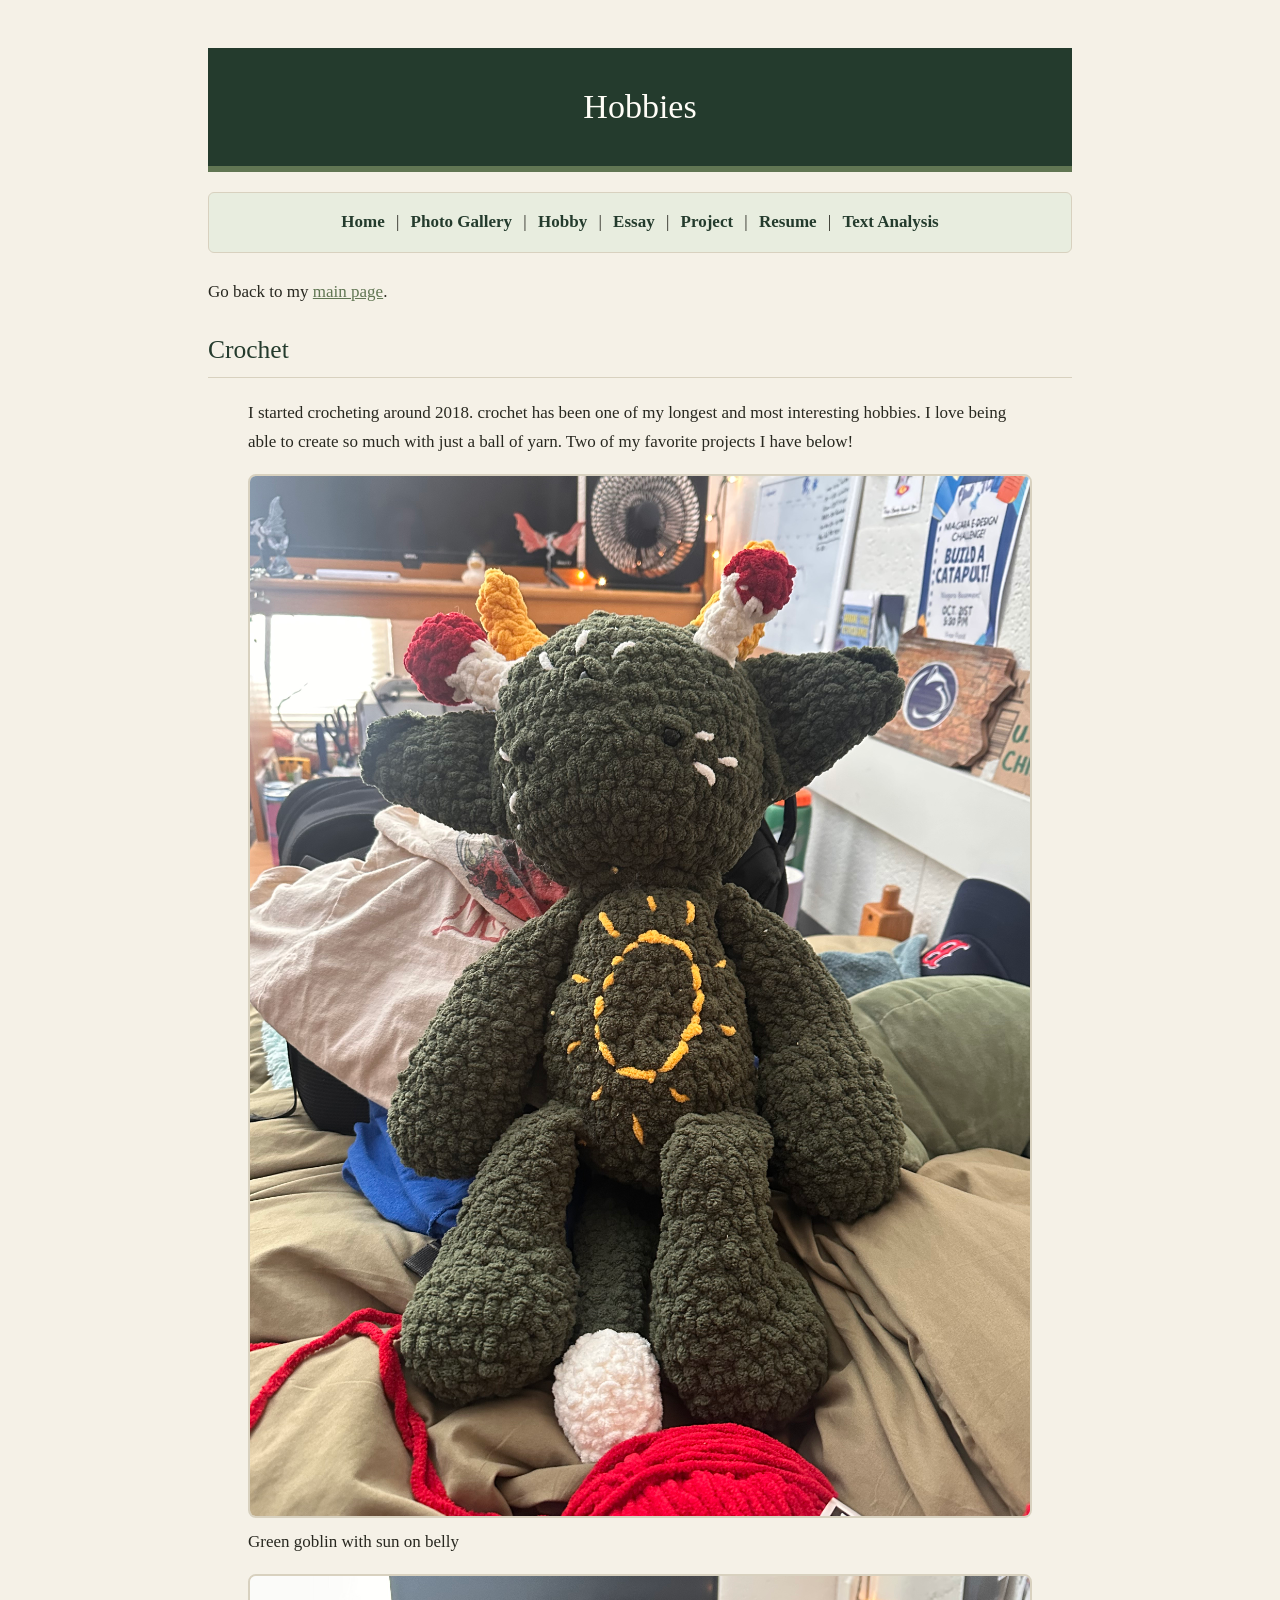
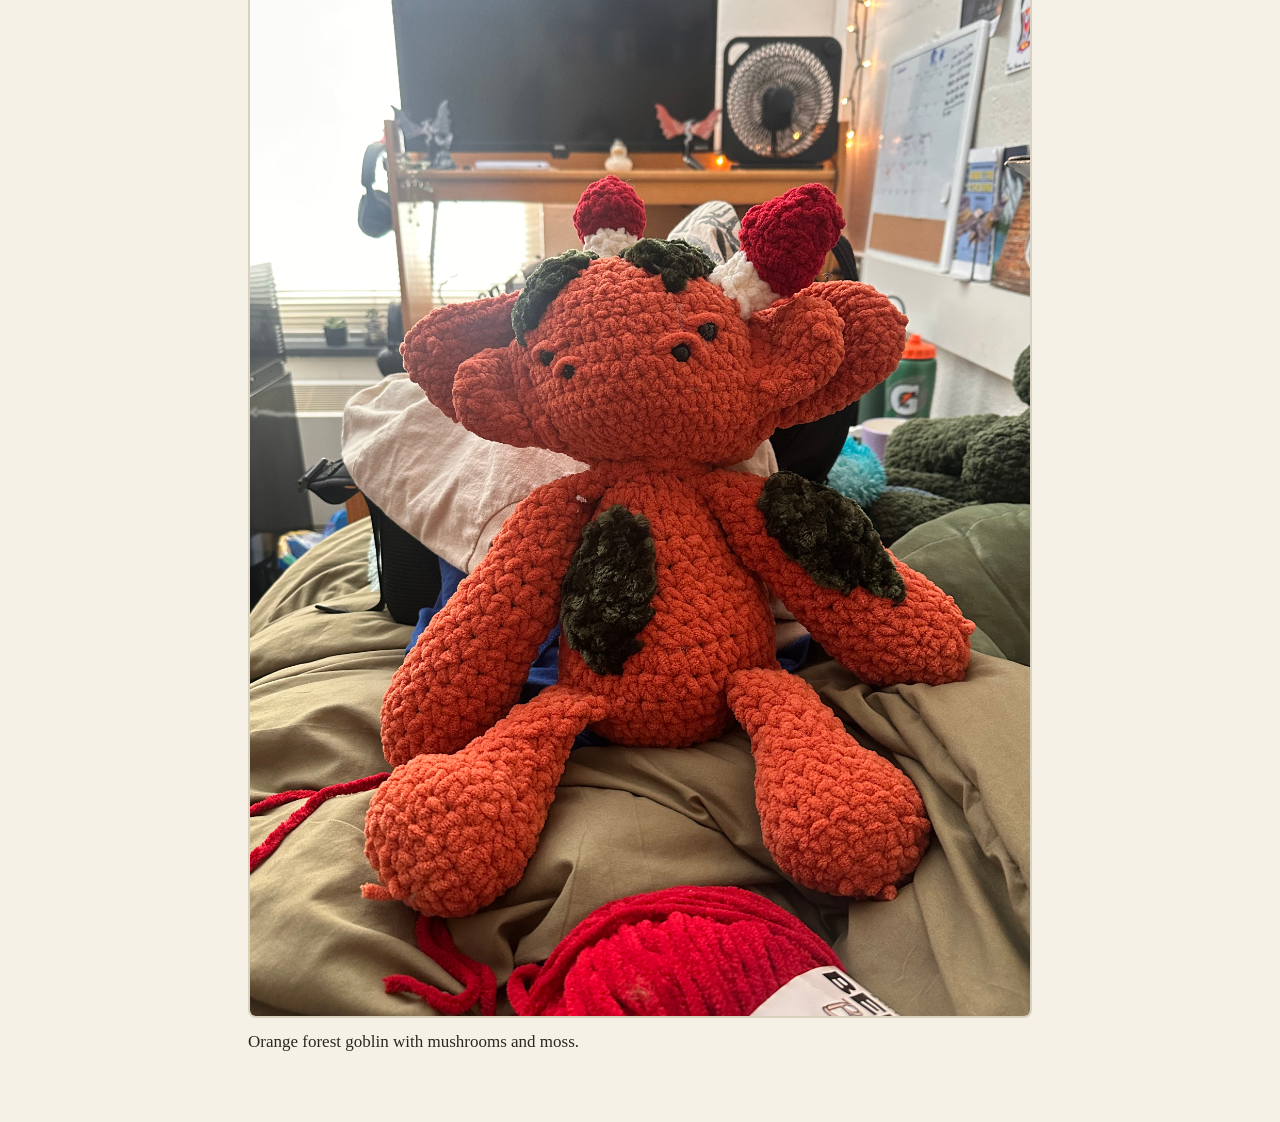
<file: docs/monthly.html>
<!DOCTYPE html>
<html xmlns="http://www.w3.org/1999/xhtml">
    
    <head>
        
        <title> Hobbies </title>
        <meta charset="UTF-8" />
        <meta name="viewport" content="width=device-width, initial-scale=1.0" />
        
        <link rel="stylesheet" type="text/css" href="style.css" />
    </head>
    <body>
        
        <h1>Hobbies</h1>
        <nav>
            <a href="index.html">Home</a> |
            <a href="gallery.html">Photo Gallery</a> |
            <a href="monthly.html"> Hobby</a>   |
            <a href="essay.html"> Essay</a>  |
            <a href = "twineProject.html"> Project</a> |
            <a href="githubResume.html">Resume</a> | 
            <a href ="textAn.html"> Text Analysis</a>
        </nav>
        
        
        <div class="side-by-side">
            <p>Go back to my <a href="index.html">main page</a>.</p>
            
            
        </div>
        <footer class="featureBlock">
            <h2>Crochet</h2>
            <figure>
                I started crocheting around 2018. crochet has been one of my longest and most interesting hobbies. I love being able to create so much with just a ball of yarn. Two of my favorite projects I have below!
            </figure>
            <figure>   
                <img src="webPic/greenSun.jpeg" ></img>
                <figcaption>  Green goblin with sun on belly</figcaption>
            </figure>

  <figure>     
      <img src= "webPic/orangeMush.jpeg"></img>
          <figcaption>Orange forest goblin with mushrooms and moss.</figcaption>
  </figure>  
        </footer>
    </body>
</html>
</file>
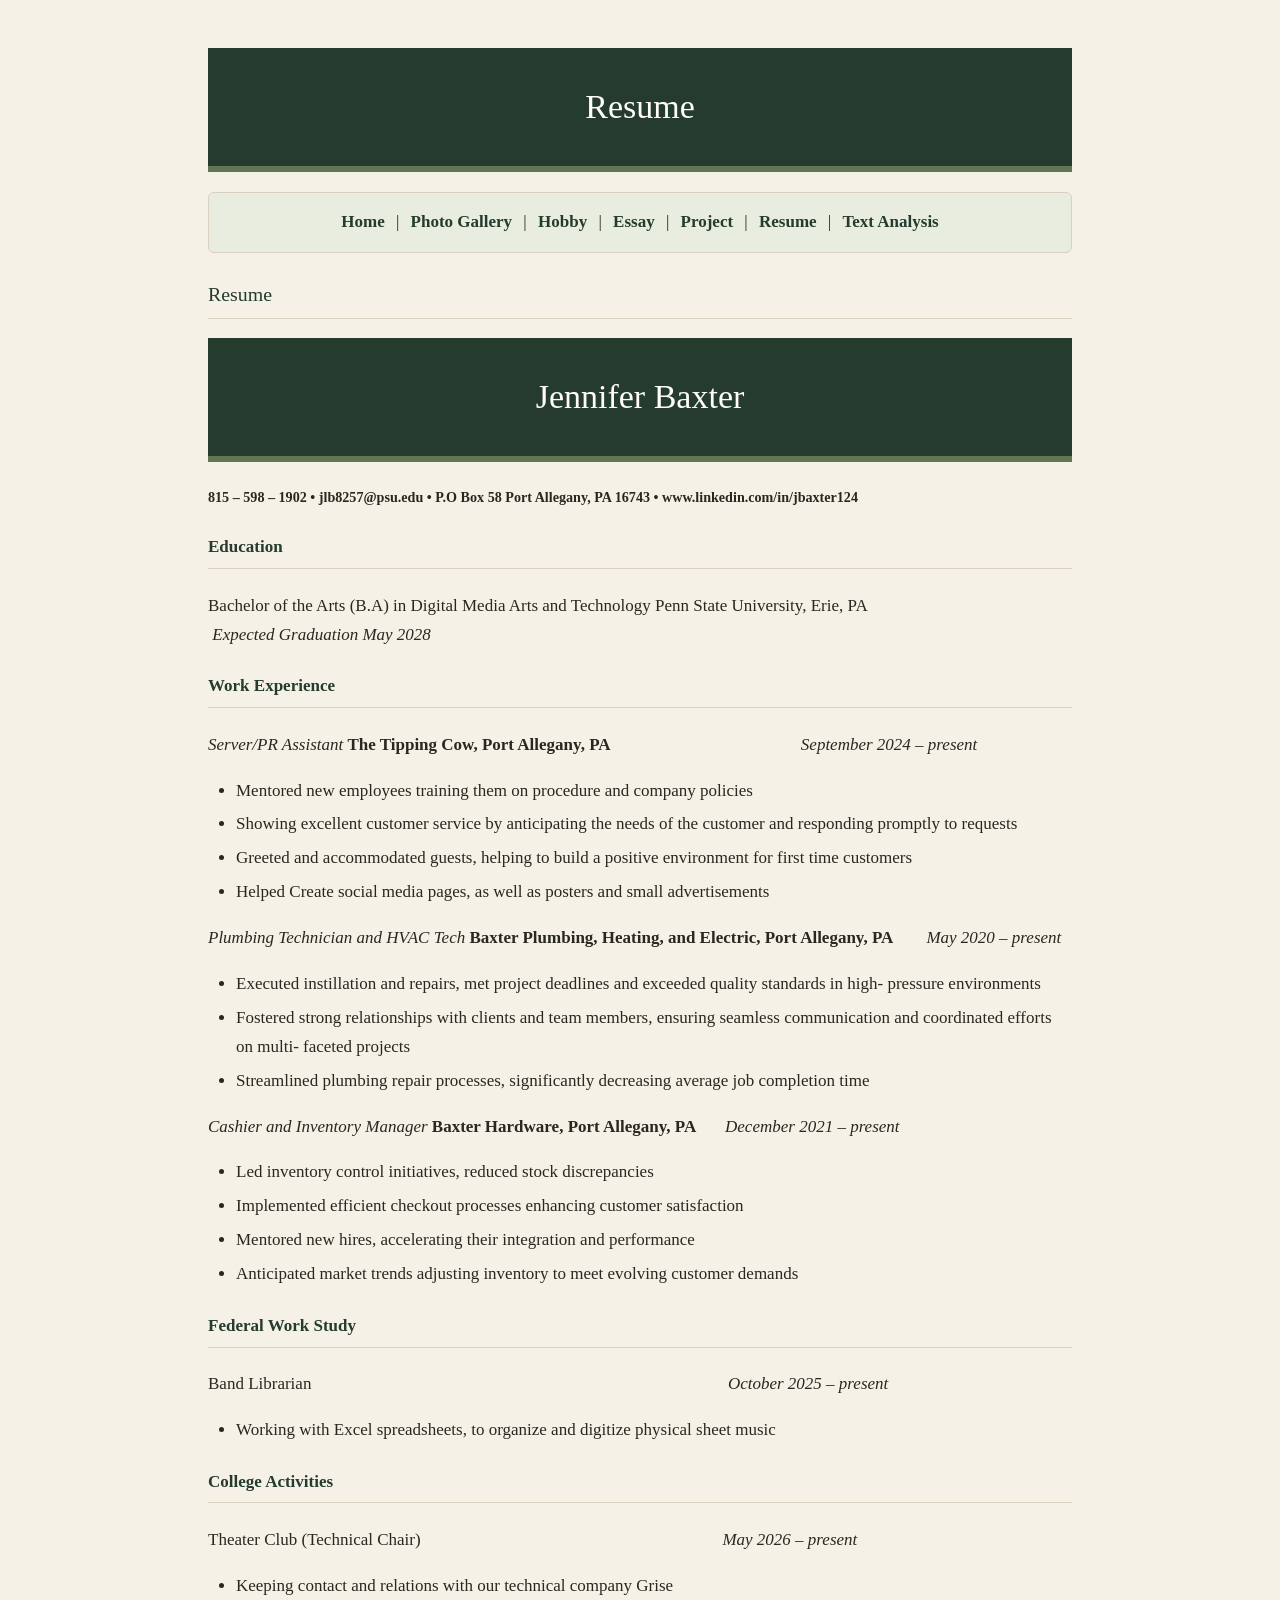
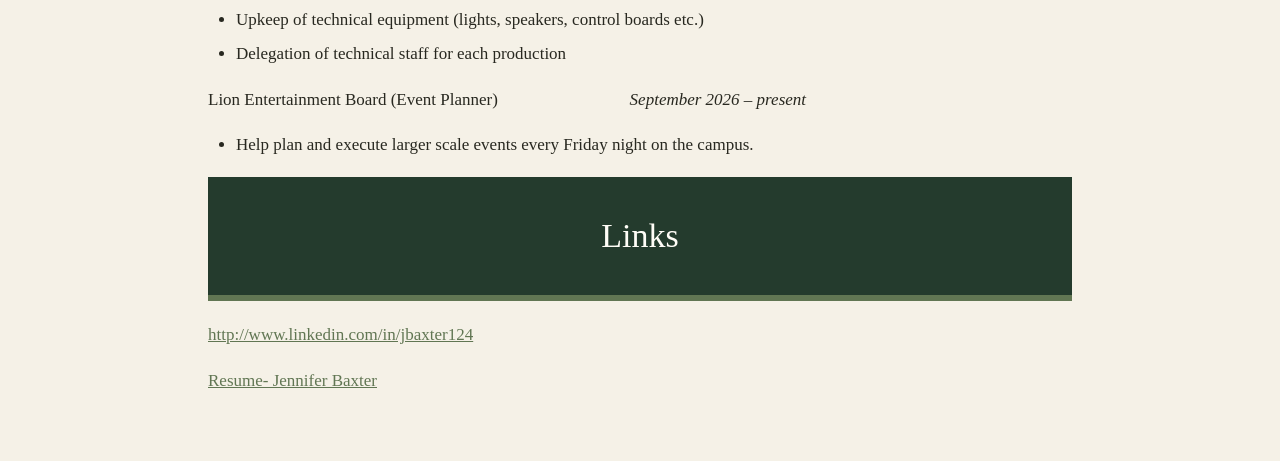
<file: docs/Resume.html>
<!DOCTYPE html>
<html xmlns="http://www.w3.org/1999/xhtml">
  
    <head>
        <title>Resume</title>
        <meta charset="UTF-8" />
        <meta name="viewport" content="width=device-width, initial-scale=1.0" />
        <link rel="stylesheet" type="text/css" href="style.css" />
    </head>
    <body>
     
        <h1>Resume</h1>
        <nav>
            <a href="index.html">Home</a> |
            <a href="gallery.html">Photo Gallery</a> |
            <a href="monthly.html"> Hobby</a>   |
            <a href="essay.html"> Essay</a>  |
            <a href = "twineProject.html"> Project</a> |
            <a href="githubResume.html">Resume</a> | 
            <a href ="textAn.html"> Text Analysis</a>
        </nav>
        <h3>Resume</h3>
        <h1>Jennifer Baxter</h1>
        <h5>815 – 598 – 1902 • jlb8257@psu.edu • P.O Box 58 Port Allegany, PA 16743 • www.linkedin.com/in/jbaxter124</h5>
        <h4><strong>Education</strong></h4>
        Bachelor of the Arts (B.A) in Digital Media Arts and Technology
  
        Penn State University, Erie, PA                                                                                                        <em>Expected Graduation May 2028</em>
        <h4><strong>Work Experience</strong></h4>
        <em>Server/PR Assistant</em>
        
        <strong>The Tipping Cow, Port Allegany, PA</strong><strong>                                             </strong><em>September 2024 – present</em>
        <ul>
            <li>Mentored new employees training them on procedure and company policies</li>
            <li>Showing excellent customer service by anticipating the needs of the customer and responding promptly to requests</li>
            <li>Greeted and accommodated guests, helping to build a positive environment for first time customers</li>
            <li>Helped Create social media pages, as well as posters and small advertisements</li>
        </ul>
        <em>Plumbing Technician and HVAC Tech</em>
        
        <strong>Baxter Plumbing, Heating, and Electric, Port Allegany, PA                                                     </strong><em>May 2020 – present</em>
        <ul>
            <li>Executed instillation and repairs, met project deadlines and exceeded quality standards in high- pressure environments</li>
            <li>Fostered strong relationships with clients and team members, ensuring seamless communication and coordinated efforts on multi- faceted projects</li>
            <li>Streamlined plumbing repair processes, significantly decreasing average job completion time</li>
        </ul>
        <em>Cashier and Inventory Manager</em>
        
        <strong>Baxter Hardware, Port Allegany, PA  </strong>                                                                          <em>    December 2021 – present</em>
        <ul>
            <li>Led inventory control initiatives, reduced stock discrepancies</li>
            <li>Implemented efficient checkout processes enhancing customer satisfaction</li>
            <li>Mentored new hires, accelerating their integration and performance</li>
            <li>Anticipated market trends adjusting inventory to meet evolving customer demands</li>
        </ul>
        <h4><strong>Federal Work Study</strong></h4>
        Band Librarian                                                                                                                                                <em>October 2025 – present</em>
        <ul>
            <li>Working with Excel spreadsheets, to organize and digitize physical sheet music</li>
        </ul>
        <h4><strong>College Activities</strong></h4>
        Theater Club (Technical Chair)<em>                       </em><em>                                                                                   May 2026 – present</em>
        <ul>                    
            <li>Keeping contact and relations with our technical company Grise</li>
            <li>Upkeep of technical equipment (lights, speakers, control boards etc.)</li>
            <li>Delegation of technical staff for each production</li>
        </ul>
        Lion Entertainment Board (Event Planner)                                                                                                  <em>September 2026 – present</em>
        <ul>
            <li>Help plan and execute larger scale events every Friday night on the campus.</li>
        </ul>
        <h1>Links</h1>
       <p> <a href="http://www.linkedin.com/in/jbaxter124">http://www.linkedin.com/in/jbaxter124</a></p>
        <p><a href="https://sites.psu.edu/jlb8257digit100/files/2026/10/Resume-Jennifer-Baxter.pdf">Resume- Jennifer Baxter</a></p>
       
    </body>
</html>
</file>
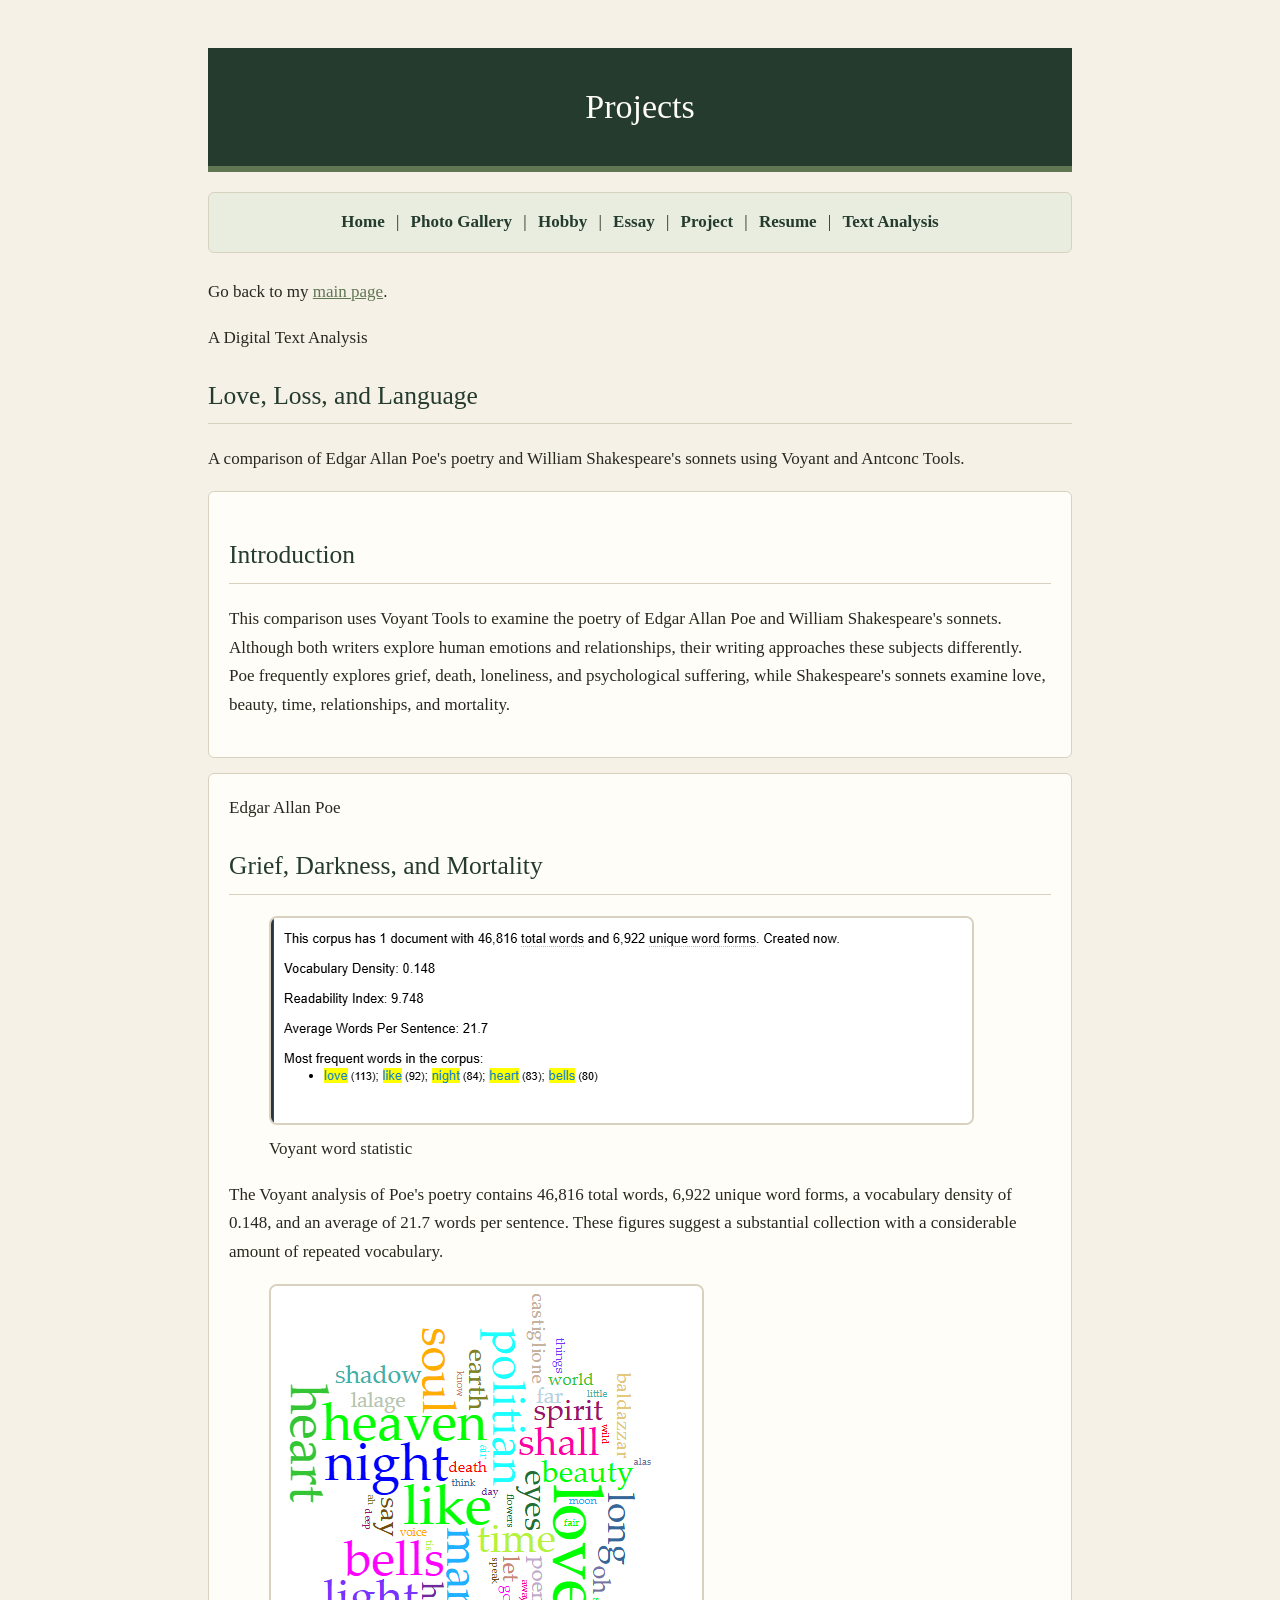
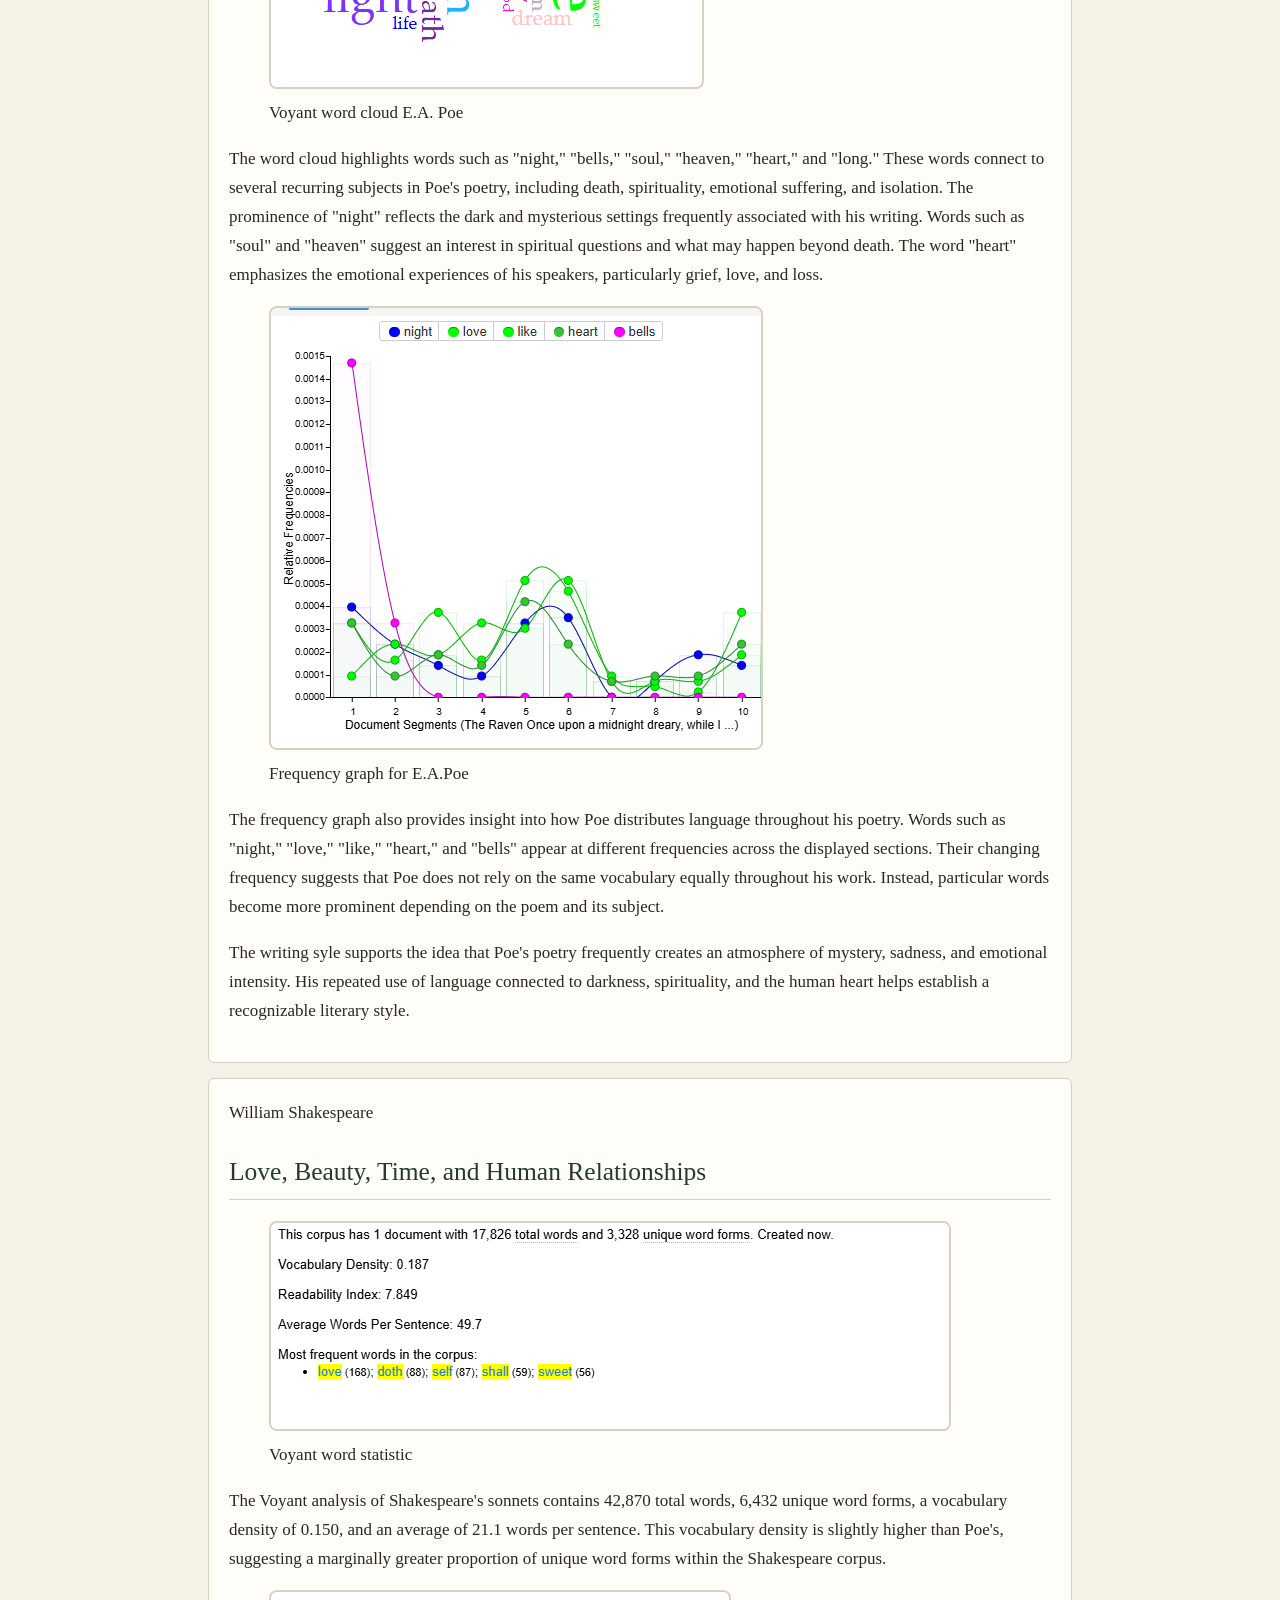
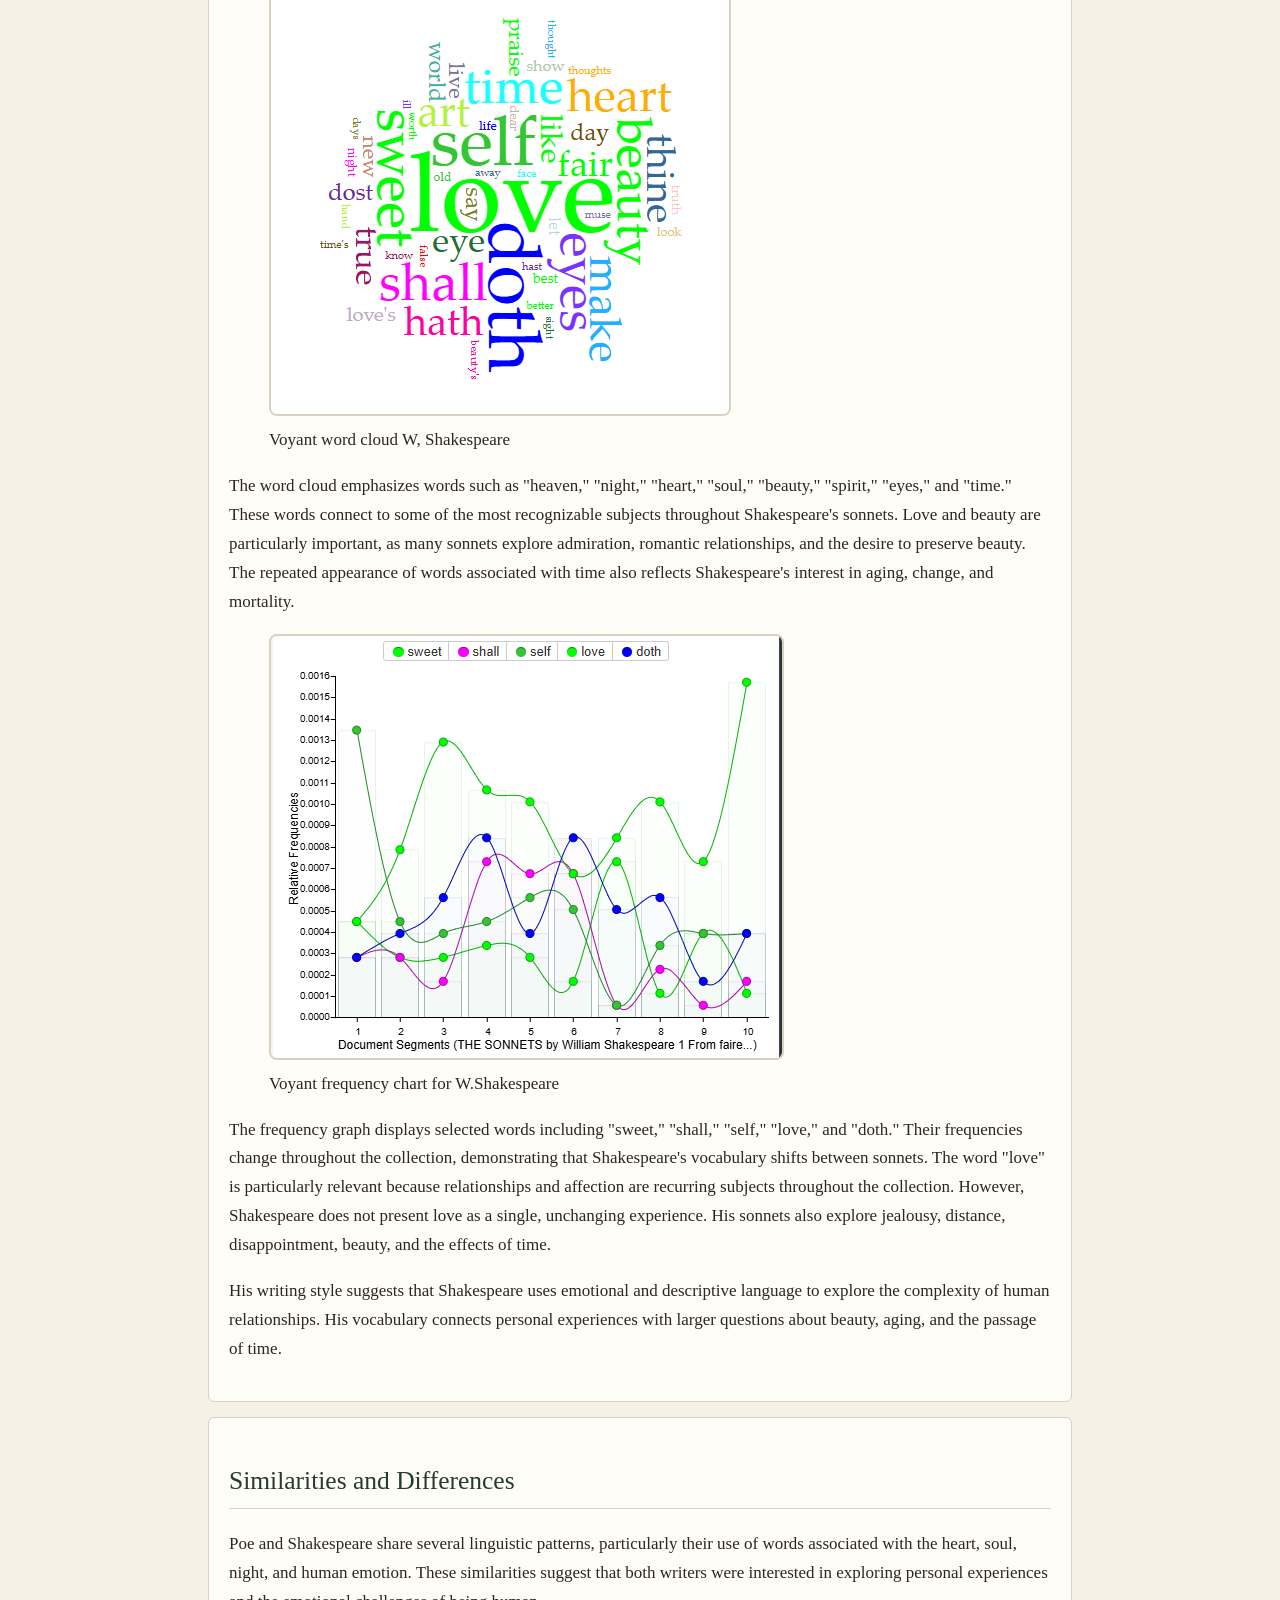
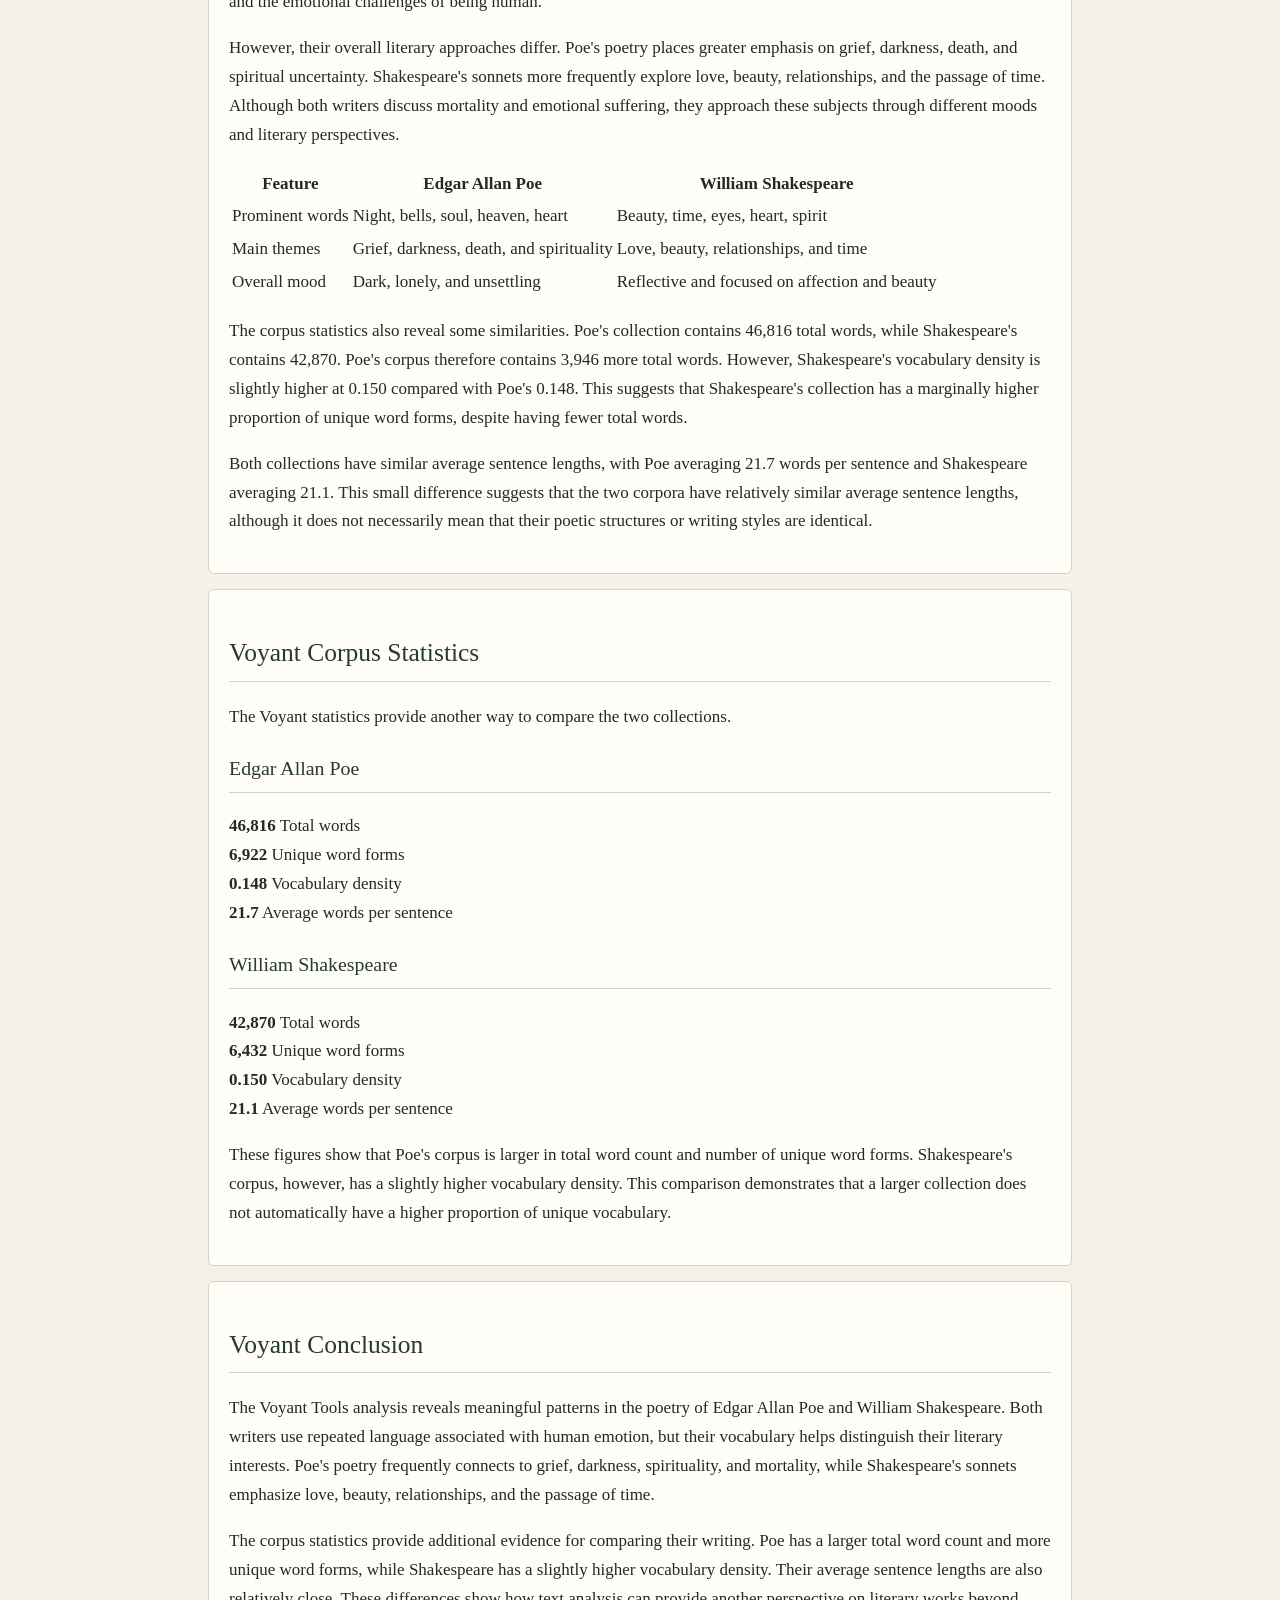
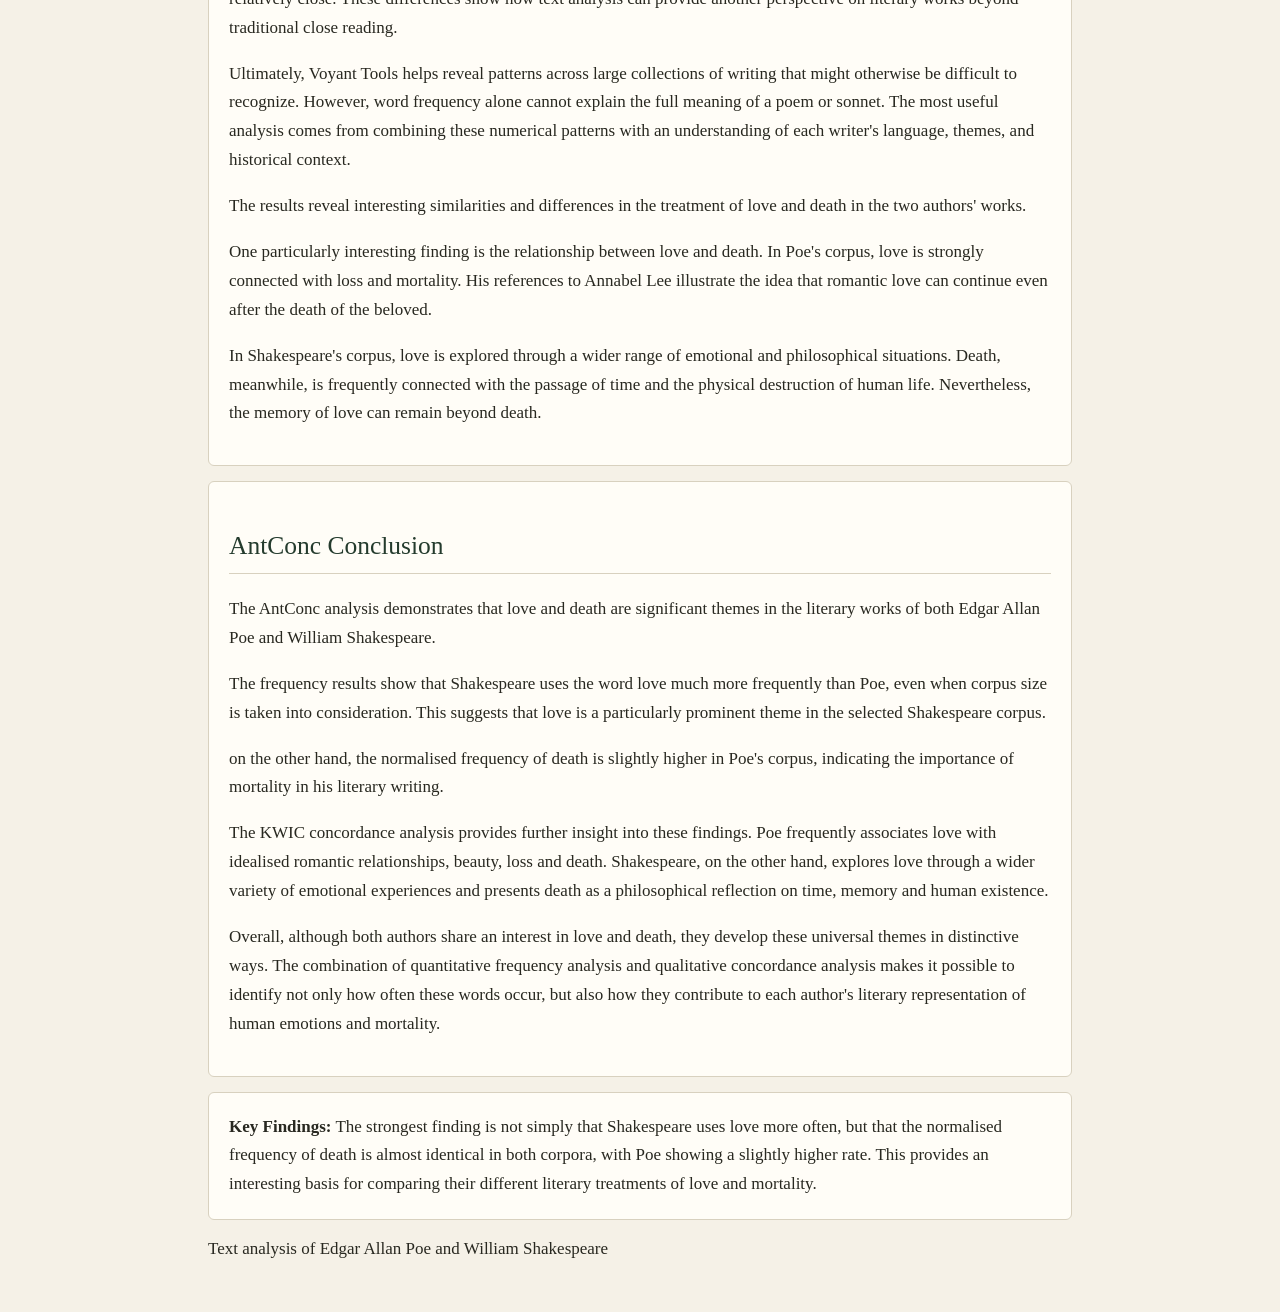
<file: docs/textAn.html>
<!DOCTYPE html>
<html xmlns="http://www.w3.org/1999/xhtml">

    <head>
        <title>Starter HTML</title>
        <meta charset="UTF-8" />
        <meta name="viewport" content="width=device-width, initial-scale=1.0" />
        <link rel="stylesheet" type="text/css" href="style.css" />
    </head>
    <body>
        <h1>Projects</h1>
        <nav>
            <a href="index.html">Home</a> | <a href="gallery.html">Photo Gallery</a> | <a
                href="monthly.html">Hobby</a> | <a href="essay.html">Essay</a> | <a
                href="twineProject.html">Project</a> | <a href="githubResume.html">Resume</a> | <a
                href="textAn.html">Text Analysis</a>
        </nav>
        <div>
            <p>Go back to my <a href="index.html">main page</a>.</p>
        </div>
        <header>
            <p >A Digital Text Analysis</p>
            <h2>Love, Loss, and Language</h2>
            <p> A comparison of Edgar Allan Poe's poetry and William Shakespeare's sonnets using
                Voyant and Antconc Tools. </p>
        </header>
        <main>
            <section>
                <h2>Introduction</h2>

                <p> This comparison uses Voyant Tools to examine the poetry of Edgar Allan Poe and
                    William Shakespeare's sonnets. Although both writers explore human emotions and
                    relationships, their writing approaches these subjects differently. Poe
                    frequently explores grief, death, loneliness, and psychological suffering, while
                    Shakespeare's sonnets examine love, beauty, time, relationships, and mortality.
                </p>
            </section>
            <section>
                <span>Edgar Allan Poe</span>

                <h2>Grief, Darkness, and Mortality</h2>
                <figure>
                    <img src="webPic/Screenshot%202026-11-12%20204219.png" />
                    <figcaption> Voyant word statistic</figcaption>
                </figure>
                <p> The Voyant analysis of Poe's poetry contains 46,816 total words, 6,922 unique
                    word forms, a vocabulary density of 0.148, and an average of 21.7 words per
                    sentence. These figures suggest a substantial collection with a considerable
                    amount of repeated vocabulary. </p>
                <figure>
                    <img src="webPic/Screenshot%202026-11-12%20210346.png" />
                    <figcaption> Voyant word cloud E.A. Poe</figcaption>
                </figure>
                <p> The word cloud highlights words such as "night," "bells," "soul," "heaven,"
                    "heart," and "long." These words connect to several recurring subjects in Poe's
                    poetry, including death, spirituality, emotional suffering, and isolation. The
                    prominence of "night" reflects the dark and mysterious settings frequently
                    associated with his writing. Words such as "soul" and "heaven" suggest an
                    interest in spiritual questions and what may happen beyond death. The word
                    "heart" emphasizes the emotional experiences of his speakers, particularly
                    grief, love, and loss. </p>
                <figure>
                    <img src="webPic/Screenshot%202026-11-12%20210403.png" />
                    <figcaption> Frequency graph for E.A.Poe</figcaption>
                </figure>
                <p> The frequency graph also provides insight into how Poe distributes language
                    throughout his poetry. Words such as "night," "love," "like," "heart," and
                    "bells" appear at different frequencies across the displayed sections. Their
                    changing frequency suggests that Poe does not rely on the same vocabulary
                    equally throughout his work. Instead, particular words become more prominent
                    depending on the poem and its subject. </p>

                <p> The writing syle supports the idea that Poe's poetry frequently creates an
                    atmosphere of mystery, sadness, and emotional intensity. His repeated use of
                    language connected to darkness, spirituality, and the human heart helps
                    establish a recognizable literary style. </p>
            </section>
            <section>
                <span >William Shakespeare</span>

                <h2>Love, Beauty, Time, and Human Relationships</h2>
                <figure>
                    <img src="webPic/Screenshot%202026-11-12%20211855.png" />
                    <figcaption> Voyant word statistic</figcaption>
                </figure>
                <p> The Voyant analysis of Shakespeare's sonnets contains 42,870 total words, 6,432
                    unique word forms, a vocabulary density of 0.150, and an average of 21.1 words
                    per sentence. This vocabulary density is slightly higher than Poe's, suggesting
                    a marginally greater proportion of unique word forms within the Shakespeare
                    corpus. </p>
                <figure>
                    <img src="webPic/Screenshot%202026-11-12%20211851.png" />
                    <figcaption> Voyant word cloud W, Shakespeare</figcaption>
                </figure>
                <p> The word cloud emphasizes words such as "heaven," "night," "heart," "soul,"
                    "beauty," "spirit," "eyes," and "time." These words connect to some of the most
                    recognizable subjects throughout Shakespeare's sonnets. Love and beauty are
                    particularly important, as many sonnets explore admiration, romantic
                    relationships, and the desire to preserve beauty. The repeated appearance of
                    words associated with time also reflects Shakespeare's interest in aging,
                    change, and mortality. </p>
                <figure>
                    <img src="webPic/Screenshot%202026-11-12%20211902.png" />
                    <figcaption> Voyant frequency chart for W.Shakespeare</figcaption>
                </figure>
                <p> The frequency graph displays selected words including "sweet," "shall," "self,"
                    "love," and "doth." Their frequencies change throughout the collection,
                    demonstrating that Shakespeare's vocabulary shifts between sonnets. The word
                    "love" is particularly relevant because relationships and affection are
                    recurring subjects throughout the collection. However, Shakespeare does not
                    present love as a single, unchanging experience. His sonnets also explore
                    jealousy, distance, disappointment, beauty, and the effects of time. </p>

                <p> His writing style suggests that Shakespeare uses emotional and descriptive
                    language to explore the complexity of human relationships. His vocabulary
                    connects personal experiences with larger questions about beauty, aging, and the
                    passage of time. </p>
            </section>
            <section>
                <h2>Similarities and Differences</h2>

                <p> Poe and Shakespeare share several linguistic patterns, particularly their use of
                    words associated with the heart, soul, night, and human emotion. These
                    similarities suggest that both writers were interested in exploring personal
                    experiences and the emotional challenges of being human. </p>

                <p> However, their overall literary approaches differ. Poe's poetry places greater
                    emphasis on grief, darkness, death, and spiritual uncertainty. Shakespeare's
                    sonnets more frequently explore love, beauty, relationships, and the passage of
                    time. Although both writers discuss mortality and emotional suffering, they
                    approach these subjects through different moods and literary perspectives. </p>

                <table>
                    <thead>
                        <tr>
                            <th>Feature</th>
                            <th>Edgar Allan Poe</th>
                            <th>William Shakespeare</th>
                        </tr>
                    </thead>

                    <tbody>
                        <tr>
                            <td>Prominent words</td>
                            <td>Night, bells, soul, heaven, heart</td>
                            <td>Beauty, time, eyes, heart, spirit</td>
                        </tr>

                        <tr>
                            <td>Main themes</td>
                            <td>Grief, darkness, death, and spirituality</td>
                            <td>Love, beauty, relationships, and time</td>
                        </tr>

                        <tr>
                            <td>Overall mood</td>
                            <td>Dark, lonely, and unsettling</td>
                            <td>Reflective and focused on affection and beauty</td>
                        </tr>
                    </tbody>
                </table>

                <p> The corpus statistics also reveal some similarities. Poe's collection contains
                    46,816 total words, while Shakespeare's contains 42,870. Poe's corpus therefore
                    contains 3,946 more total words. However, Shakespeare's vocabulary density is
                    slightly higher at 0.150 compared with Poe's 0.148. This suggests that
                    Shakespeare's collection has a marginally higher proportion of unique word
                    forms, despite having fewer total words. </p>

                <p> Both collections have similar average sentence lengths, with Poe averaging 21.7
                    words per sentence and Shakespeare averaging 21.1. This small difference
                    suggests that the two corpora have relatively similar average sentence lengths,
                    although it does not necessarily mean that their poetic structures or writing
                    styles are identical. </p>
            </section>
            <section>
                <h2>Voyant Corpus Statistics</h2>

                <p> The Voyant statistics provide another way to compare the two collections. </p>

                <h3>Edgar Allan Poe</h3>

                <div>
                    <strong>46,816</strong>
                    <span>Total words</span>

                    <div>
                        <strong>6,922</strong>
                        <span>Unique word forms</span>
                    </div>

                    <div>
                        <strong>0.148</strong>
                        <span>Vocabulary density</span>
                    </div>

                    <div>
                        <strong>21.7</strong>
                        <span>Average words per sentence</span>
                    </div>
                </div>

                <h3>William Shakespeare</h3>

                <div>
                    <strong>42,870</strong>
                    <span>Total words</span>

                    <div>
                        <strong>6,432</strong>
                        <span>Unique word forms</span>
                    </div>

                    <div>
                        <strong>0.150</strong>
                        <span>Vocabulary density</span>
                    </div>

                    <div>
                        <strong>21.1</strong>
                        <span>Average words per sentence</span>
                    </div>
                </div>

                <p> These figures show that Poe's corpus is larger in total word count and number of
                    unique word forms. Shakespeare's corpus, however, has a slightly higher
                    vocabulary density. This comparison demonstrates that a larger collection does
                    not automatically have a higher proportion of unique vocabulary. </p>
            </section>
            <section>
                <h2>Voyant Conclusion</h2>

                <p> The Voyant Tools analysis reveals meaningful patterns in the poetry of Edgar
                    Allan Poe and William Shakespeare. Both writers use repeated language associated
                    with human emotion, but their vocabulary helps distinguish their literary
                    interests. Poe's poetry frequently connects to grief, darkness, spirituality,
                    and mortality, while Shakespeare's sonnets emphasize love, beauty,
                    relationships, and the passage of time. </p>

                <p> The corpus statistics provide additional evidence for comparing their writing.
                    Poe has a larger total word count and more unique word forms, while Shakespeare
                    has a slightly higher vocabulary density. Their average sentence lengths are
                    also relatively close. These differences show how text analysis can provide
                    another perspective on literary works beyond traditional close reading. </p>

                <p> Ultimately, Voyant Tools helps reveal patterns across large collections of
                    writing that might otherwise be difficult to recognize. However, word frequency
                    alone cannot explain the full meaning of a poem or sonnet. The most useful
                    analysis comes from combining these numerical patterns with an understanding of
                    each writer's language, themes, and historical context. </p>
                <p> The results reveal interesting similarities and differences in the treatment of
                    love and death in the two authors' works. </p>

                <p> One particularly interesting finding is the relationship between love and death.
                    In Poe's corpus, love is strongly connected with loss and mortality. His
                    references to Annabel Lee illustrate the idea that romantic love can continue
                    even after the death of the beloved. </p>

                <p> In Shakespeare's corpus, love is explored through a wider range of emotional and
                    philosophical situations. Death, meanwhile, is frequently connected with the
                    passage of time and the physical destruction of human life. Nevertheless, the
                    memory of love can remain beyond death. </p>
            </section>
            <section>
                <h2> AntConc Conclusion</h2>

                <p> The AntConc analysis demonstrates that love and death are significant themes in
                    the literary works of both Edgar Allan Poe and William Shakespeare. </p>

                <p> The frequency results show that Shakespeare uses the word love much more
                    frequently than Poe, even when corpus size is taken into consideration. This
                    suggests that love is a particularly prominent theme in the selected Shakespeare
                    corpus. </p>

                <p> on the other hand, the normalised frequency of death is slightly higher in Poe's
                    corpus, indicating the importance of mortality in his literary writing. </p>

                <p> The KWIC concordance analysis provides further insight into these findings. Poe
                    frequently associates love with idealised romantic relationships, beauty, loss
                    and death. Shakespeare, on the other hand, explores love through a wider variety
                    of emotional experiences and presents death as a philosophical reflection on
                    time, memory and human existence. </p>

                <p> Overall, although both authors share an interest in love and death, they develop
                    these universal themes in distinctive ways. The combination of quantitative
                    frequency analysis and qualitative concordance analysis makes it possible to
                    identify not only how often these words occur, but also how they contribute to
                    each author's literary representation of human emotions and mortality. </p>
            </section>
            <section>
                <div>
                    <strong>Key Findings:</strong> The strongest finding is not simply that
                    Shakespeare uses love more often, but that the normalised frequency of death is
                    almost identical in both corpora, with Poe showing a slightly higher rate. This
                    provides an interesting basis for comparing their different literary treatments
                    of love and mortality. </div>
            </section>
        </main>
        <footer> Text analysis of Edgar Allan Poe and William Shakespeare </footer>
    </body>
</html>
</file>
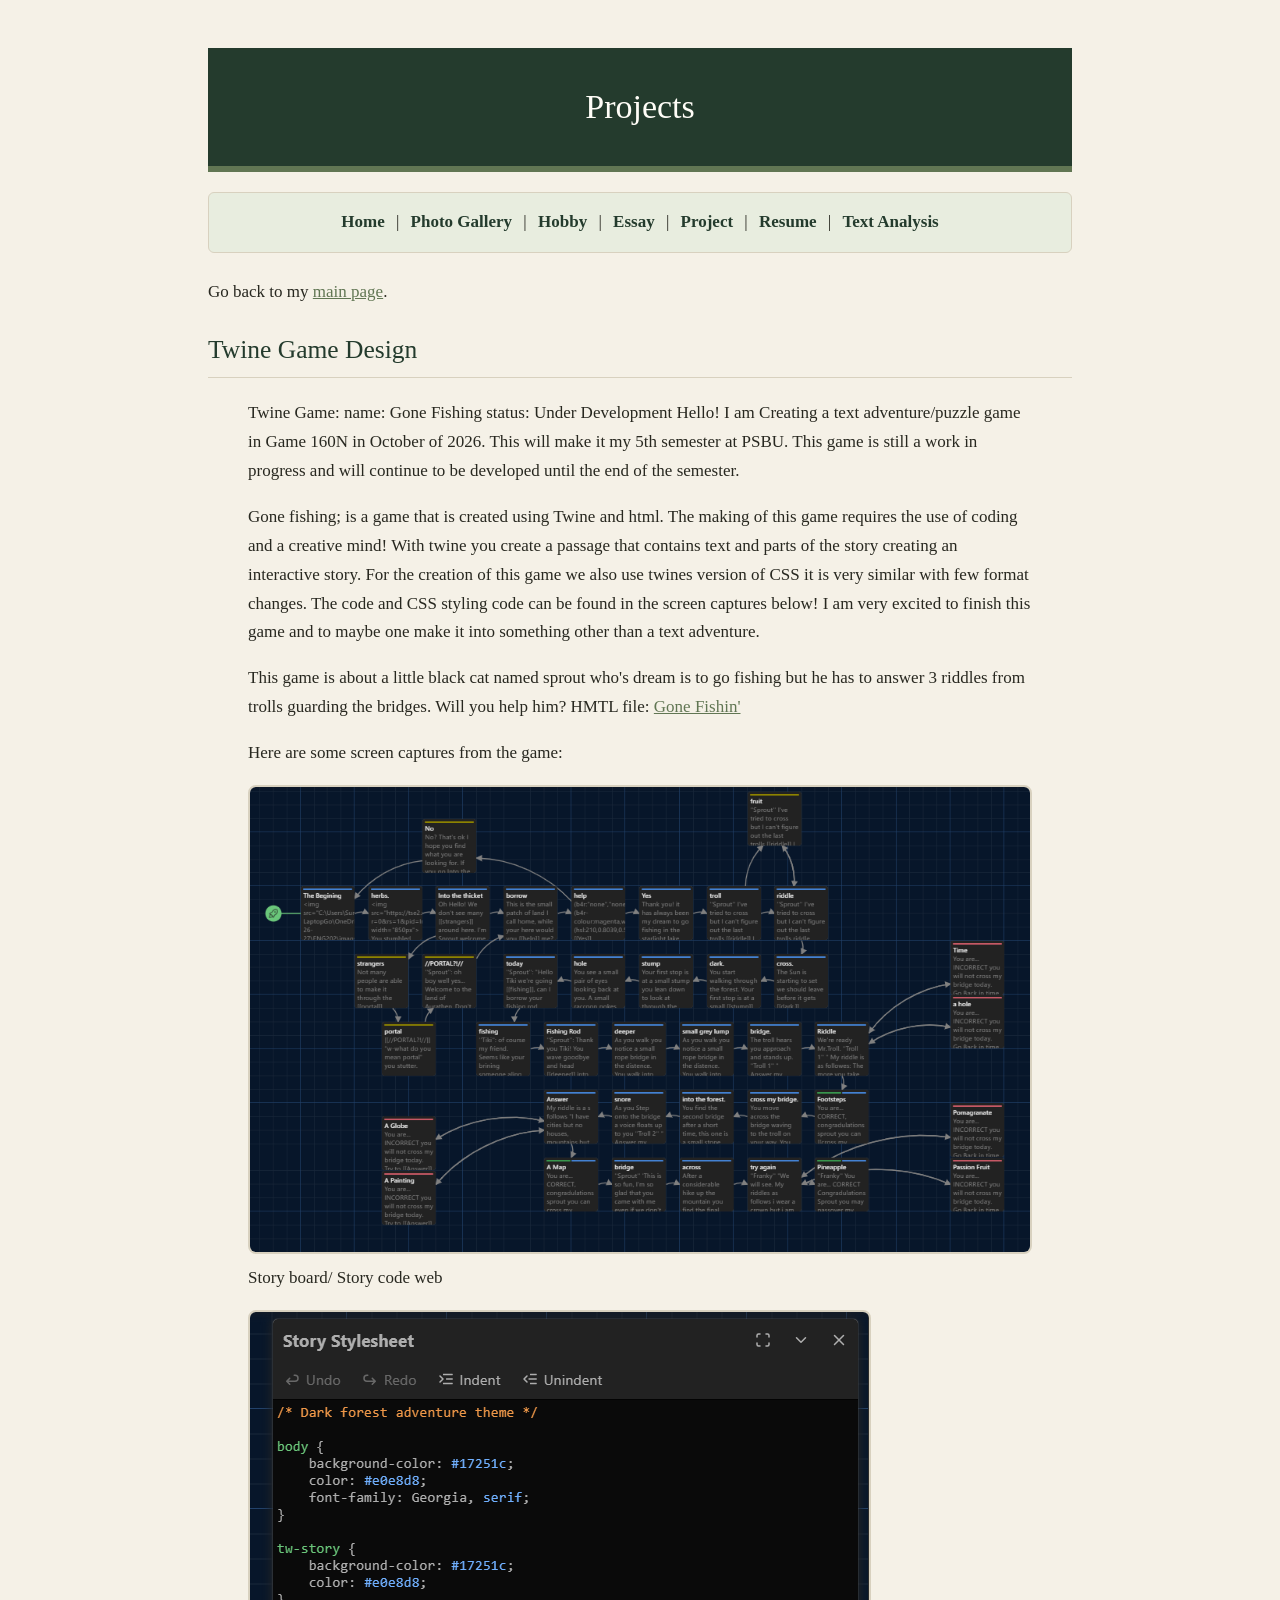
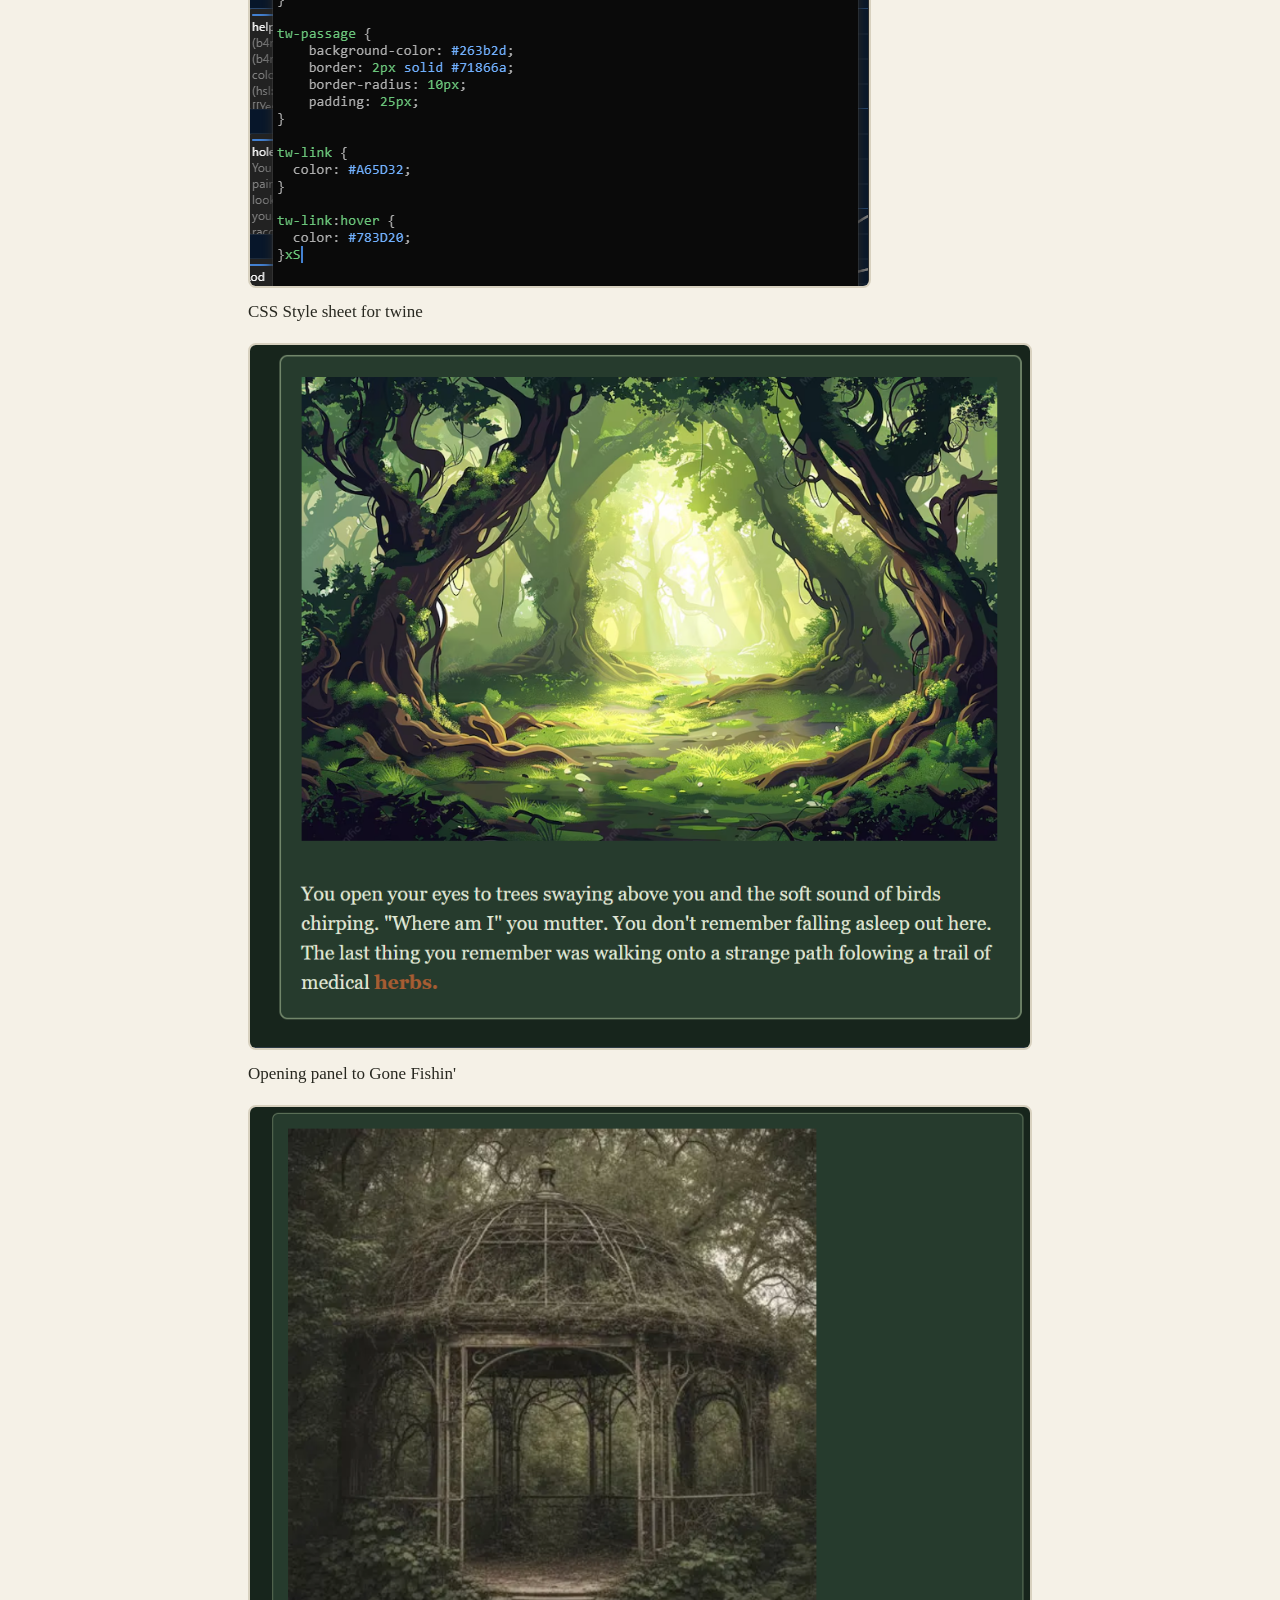
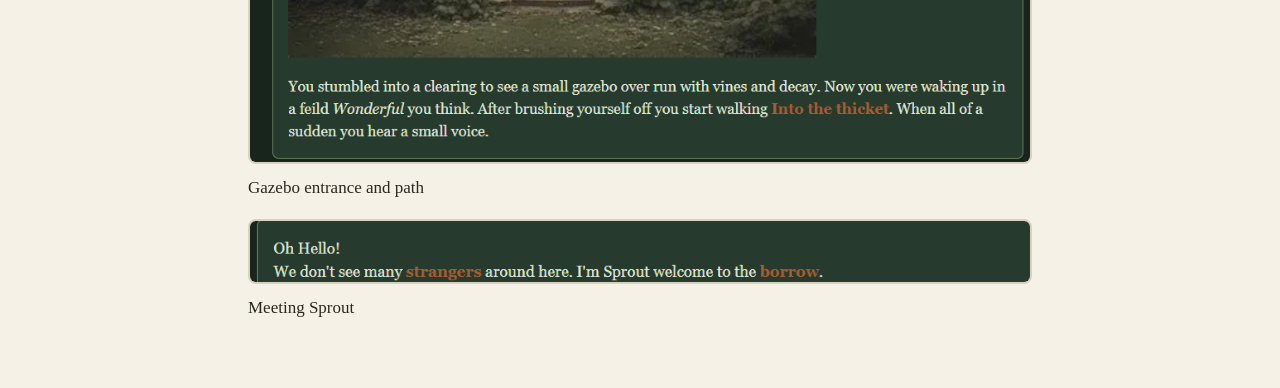
<file: docs/twineProject.html>
<!DOCTYPE html>
<html xmlns="http://www.w3.org/1999/xhtml">
    
    <head>
        
        <title> Projects </title>
        <meta charset="UTF-8" />
        <meta name="viewport" content="width=device-width, initial-scale=1.0" />
        
        <link rel="stylesheet" type="text/css" href="style.css" />
    </head>
    <body>
        
        <h1>Projects</h1>
        <nav>
            <a href="index.html">Home</a> |
            <a href="gallery.html">Photo Gallery</a> |
            <a href="monthly.html"> Hobby</a>   |
            <a href="essay.html"> Essay</a>  |
            <a href = "twineProject.html"> Project</a> |
            <a href="githubResume.html">Resume</a> | 
            <a href ="textAn.html"> Text Analysis</a>
        </nav>
        

        <div class="side-by-side">
            <p>Go back to my <a href="index.html">main page</a>.</p>
            
            
        </div>
        <footer class="featureBlock">
            
            <h2>Twine Game Design</h2>
            <figure>
               <p> Twine Game:
                name: Gone Fishing
                status: Under Development
                
                Hello! I am Creating a text adventure/puzzle game in Game 160N in October of 2026. This will make it my 5th semester at PSBU. This game is still a work in progress and will continue to be developed until the end of the semester.</p>
                
                <p>Gone fishing; is a game that is created using Twine and html. The making of this game requires the use of coding and a creative mind!
                
                With twine you create a passage that contains text and parts of the story creating an interactive story. For the creation of this game we also use twines version of CSS it is very similar with few format changes. The code and CSS styling code can be found in the screen captures below!
                
                I am very excited to finish this game and to maybe one make it into something other than a text adventure.</p>
                
           <p>     This game is about a little black cat named sprout who's dream is to go fishing but he has to answer 3 riddles from trolls guarding the bridges. Will you help him?
                
                HMTL file: <a href="https://sites.psu.edu/jlb8257digit100/files/2026/10/Gone-Fishin_.html">Gone Fishin'</a></p>
                
               <p> Here are some screen captures from the game:</p>
            </figure>
            <figure>   
                <img src="webPic/Screenshot%202026-10-28%20180621.png"></img>
                <figcaption>Story board/ Story code web</figcaption>
            </figure>
            
            <figure>     
                <img src="webPic/Screenshot%202026-10-28%20181502.png" ></img>
                <figcaption> CSS Style sheet for twine</figcaption>
            </figure>  
            <figure>     
                <img src= "webPic/Screenshot%202026-10-28%20175907.png"></img>
                <figcaption>Opening panel to Gone Fishin'</figcaption>
            </figure>  
            <figure>     
                <img src="webPic/Screenshot%202026-10-28%20175928.png"></img>
                <figcaption>Gazebo entrance and path</figcaption>
            </figure>  
            <figure>     
                <img src= "webPic/Screenshot%202026-10-28%20175938.png"></img>
                <figcaption>Meeting Sprout</figcaption>
            </figure>  
        </footer>
    </body>
</html>
</file>
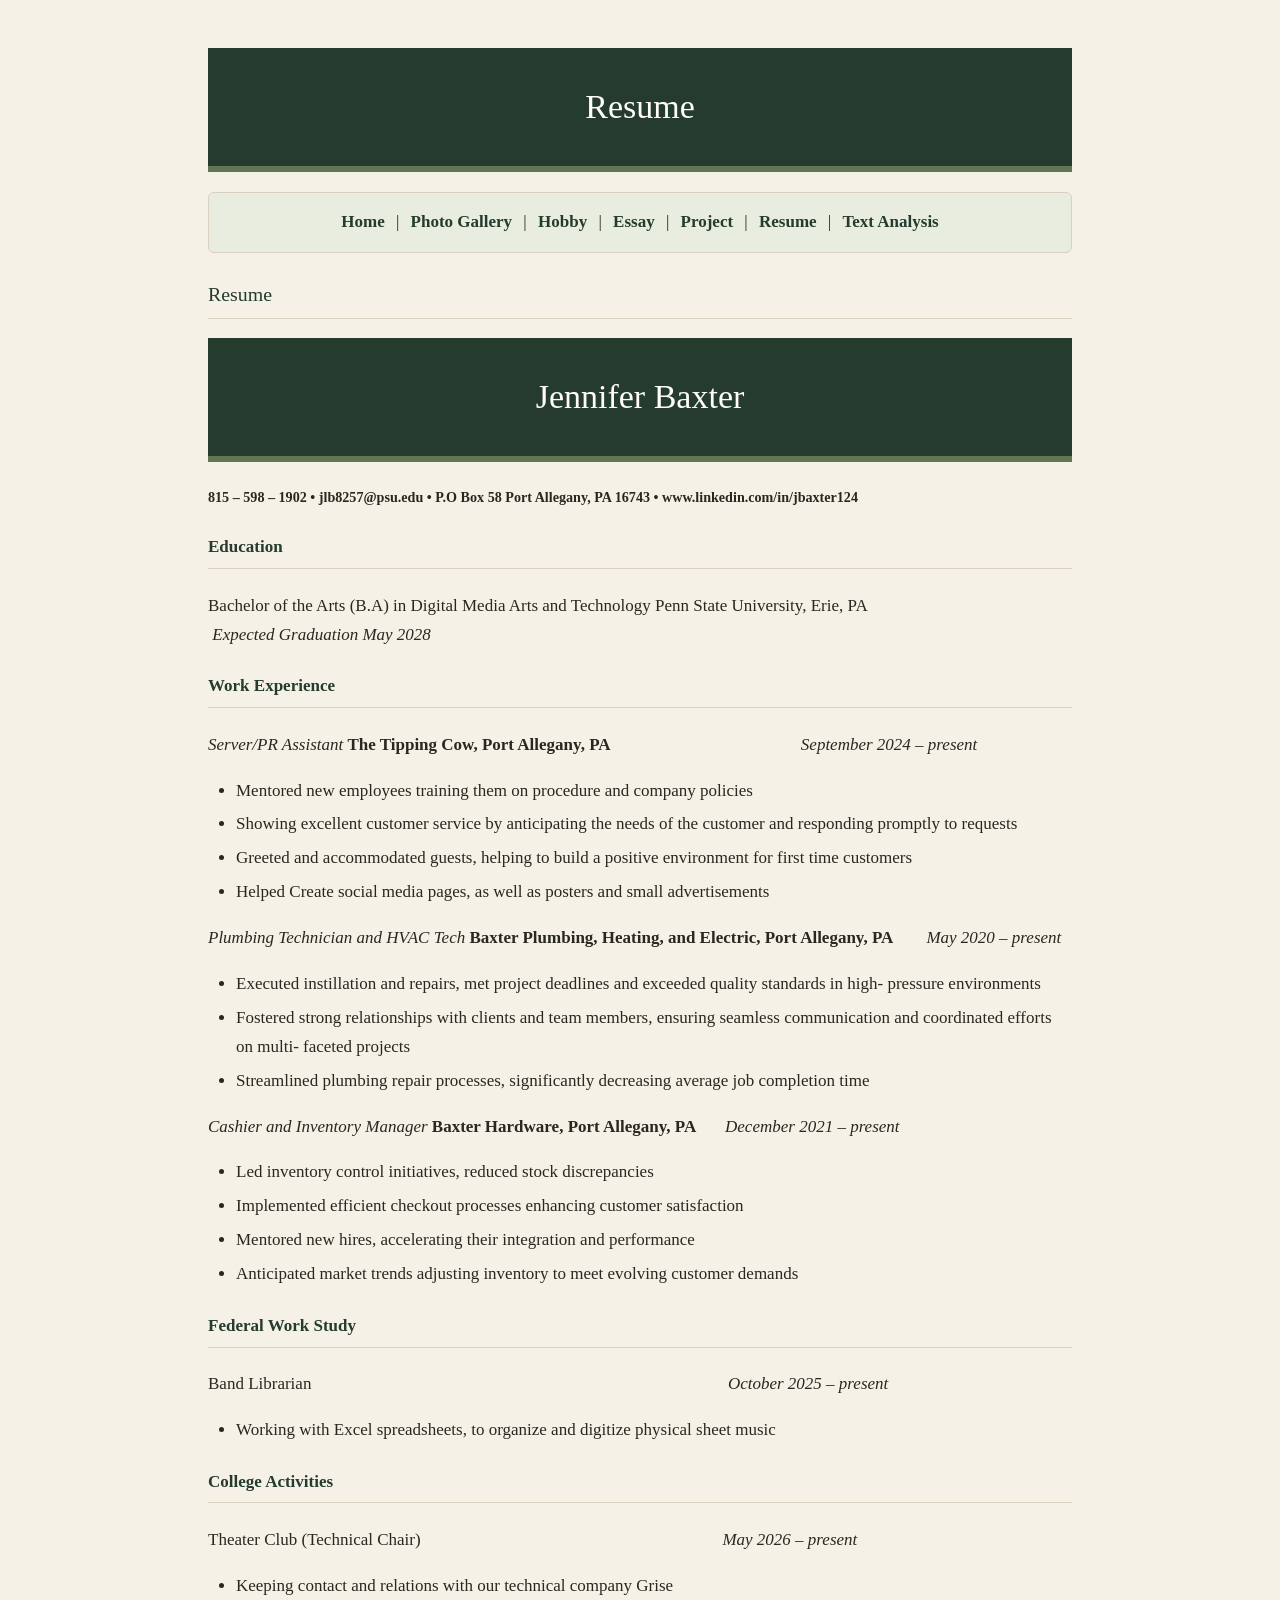
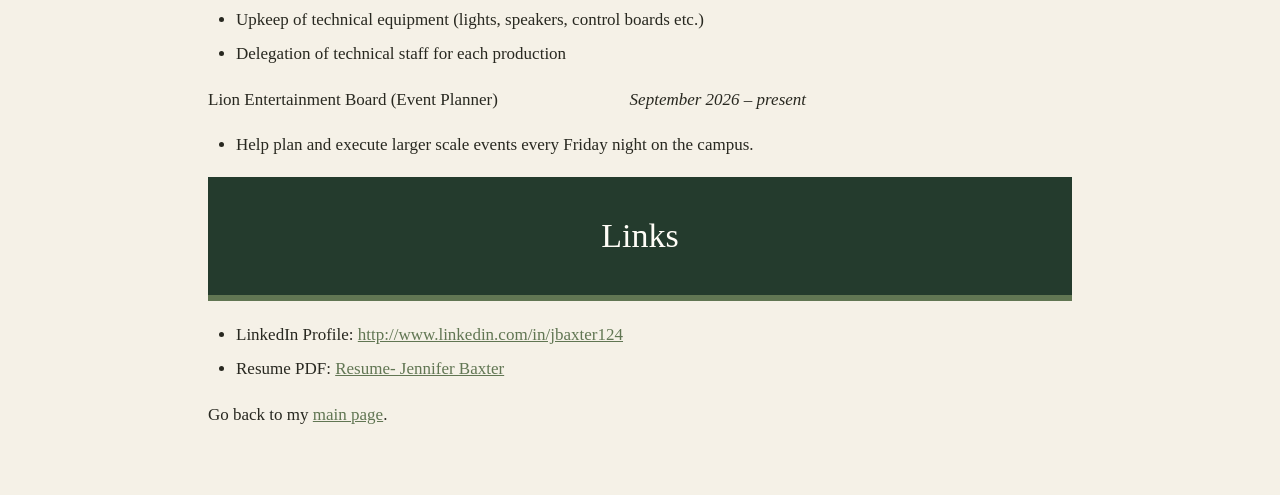
<file: docs/WebResume.html>
<!DOCTYPE html>
<html xmlns="http://www.w3.org/1999/xhtml">
    
    <head>
        <title>Starter HTML</title>
        <meta charset="UTF-8" />
        <meta name="viewport" content="width=device-width, initial-scale=1.0" />
        <link rel="stylesheet" type="text/css" href="style.css" />
    </head>
    <body>
        
        <h1>Resume</h1>
        <nav>
            <a href="index.html">Home</a> |
            <a href="gallery.html">Photo Gallery</a> |
            <a href="monthly.html"> Hobby</a>   |
            <a href="essay.html"> Essay</a>  |
            <a href = "twineProject.html"> Project</a> |
            <a href="githubResume.html">Resume</a> | 
            <a href ="textAn.html"> Text Analysis</a>
        </nav>
        
        
        <h3>Resume</h3>
        <h1>Jennifer Baxter</h1>
        <h5>815 – 598 – 1902 • jlb8257@psu.edu • P.O Box 58 Port Allegany, PA 16743 • www.linkedin.com/in/jbaxter124</h5>
        <h4><strong>Education</strong></h4>
        Bachelor of the Arts (B.A) in Digital Media Arts and Technology
        
        Penn State University, Erie, PA                                                                                                        <em>Expected Graduation May 2028</em>
        <h4><strong>Work Experience</strong></h4>
        <em>Server/PR Assistant</em>
        
        <strong>The Tipping Cow, Port Allegany, PA</strong><strong>                                             </strong><em>September 2024 – present</em>
        <ul>
            <li>Mentored new employees training them on procedure and company policies</li>
            <li>Showing excellent customer service by anticipating the needs of the customer and responding promptly to requests</li>
            <li>Greeted and accommodated guests, helping to build a positive environment for first time customers</li>
            <li>Helped Create social media pages, as well as posters and small advertisements</li>
        </ul>
        <em>Plumbing Technician and HVAC Tech</em>
        
        <strong>Baxter Plumbing, Heating, and Electric, Port Allegany, PA                                                     </strong><em>May 2020 – present</em>
        <ul>
            <li>Executed instillation and repairs, met project deadlines and exceeded quality standards in high- pressure environments</li>
            <li>Fostered strong relationships with clients and team members, ensuring seamless communication and coordinated efforts on multi- faceted projects</li>
            <li>Streamlined plumbing repair processes, significantly decreasing average job completion time</li>
        </ul>
        <em>Cashier and Inventory Manager</em>
        
        <strong>Baxter Hardware, Port Allegany, PA  </strong>                                                                          <em>    December 2021 – present</em>
        <ul>
            <li>Led inventory control initiatives, reduced stock discrepancies</li>
            <li>Implemented efficient checkout processes enhancing customer satisfaction</li>
            <li>Mentored new hires, accelerating their integration and performance</li>
            <li>Anticipated market trends adjusting inventory to meet evolving customer demands</li>
        </ul>
        <h4><strong>Federal Work Study</strong></h4>
        Band Librarian                                                                                                                                                <em>October 2025 – present</em>
        <ul>
            <li>Working with Excel spreadsheets, to organize and digitize physical sheet music</li>
        </ul>
        <h4><strong>College Activities</strong></h4>
        Theater Club (Technical Chair)<em>                       </em><em>                                                                                   May 2026 – present</em>
        <ul>                    
            <li>Keeping contact and relations with our technical company Grise</li>
            <li>Upkeep of technical equipment (lights, speakers, control boards etc.)</li>
            <li>Delegation of technical staff for each production</li>
        </ul>
        Lion Entertainment Board (Event Planner)                                                                                                  <em>September 2026 – present</em>
        <ul>
            <li>Help plan and execute larger scale events every Friday night on the campus.</li>
        </ul>
        <h1>Links</h1>
     <ul>   <li>LinkedIn Profile: <a href="http://www.linkedin.com/in/jbaxter124">http://www.linkedin.com/in/jbaxter124</a></li>
        
         <li>   Resume PDF: <a href="https://sites.psu.edu/jlb8257digit100/files/2026/10/Resume-Jennifer-Baxter.pdf">Resume- Jennifer Baxter</a></li></ul>
        
        <div class="side-by-side">
            <p>Go back to my <a href="index.html">main page</a>.</p>
            
            
        </div>
    </body>
</html>
</file>
<file: docs/style.css>
* {
    box-sizing: border-box;
}

body {
    background-color: #f5f1e7;
    color: #282820;
    font-family: Georgia, "Times New Roman", serif;
    font-size: 17px;
    line-height: 1.7;
    max-width: 900px;
    margin: 30px auto;
    padding: 18px;
}

h1 {
    color: #fffdf7;
    background-color: #243b2d;
    text-align: center;
    font-weight: normal;
    padding: 30px 15px;
    border-bottom: 6px solid #617653;
    margin: 0 0 20px;
}

h2, h3, h4 {
    color: #243b2d;
    font-weight: normal;
    border-bottom: 1px solid #d8d1bf;
    padding-bottom: 6px;
}

nav {
    background-color: #e8eddf;
    border: 1px solid #d8d1bf;
    border-radius: 6px;
    margin: 15px 0 25px;
    padding: 12px;
    text-align: center;
}

nav a {
    color: #243b2d;
    display: inline-block;
    font-weight: bold;
    margin: 3px 7px;
    text-decoration: none;
}

nav a:hover {
    color: #9b583e;
    text-decoration: underline;
}

a {
    color: #617653;
    overflow-wrap: anywhere;
}

a:hover {
    color: #9b583e;
}

section {
    background-color: #fffdf7;
    border: 1px solid #d8d1bf;
    border-radius: 6px;
    margin: 15px 0;
    padding: 20px;
}

ul {
    padding-left: 28px;
}

li {
    margin-bottom: 5px;
}

img {
    border: 2px solid #d8d1bf;
    border-radius: 8px;
    height: auto;
    max-width: 100%;
}

.gallery {
    align-items: flex-start;
    display: flex;
    flex-wrap: wrap;
    gap: 15px;
    justify-content: center;
}
</file>
